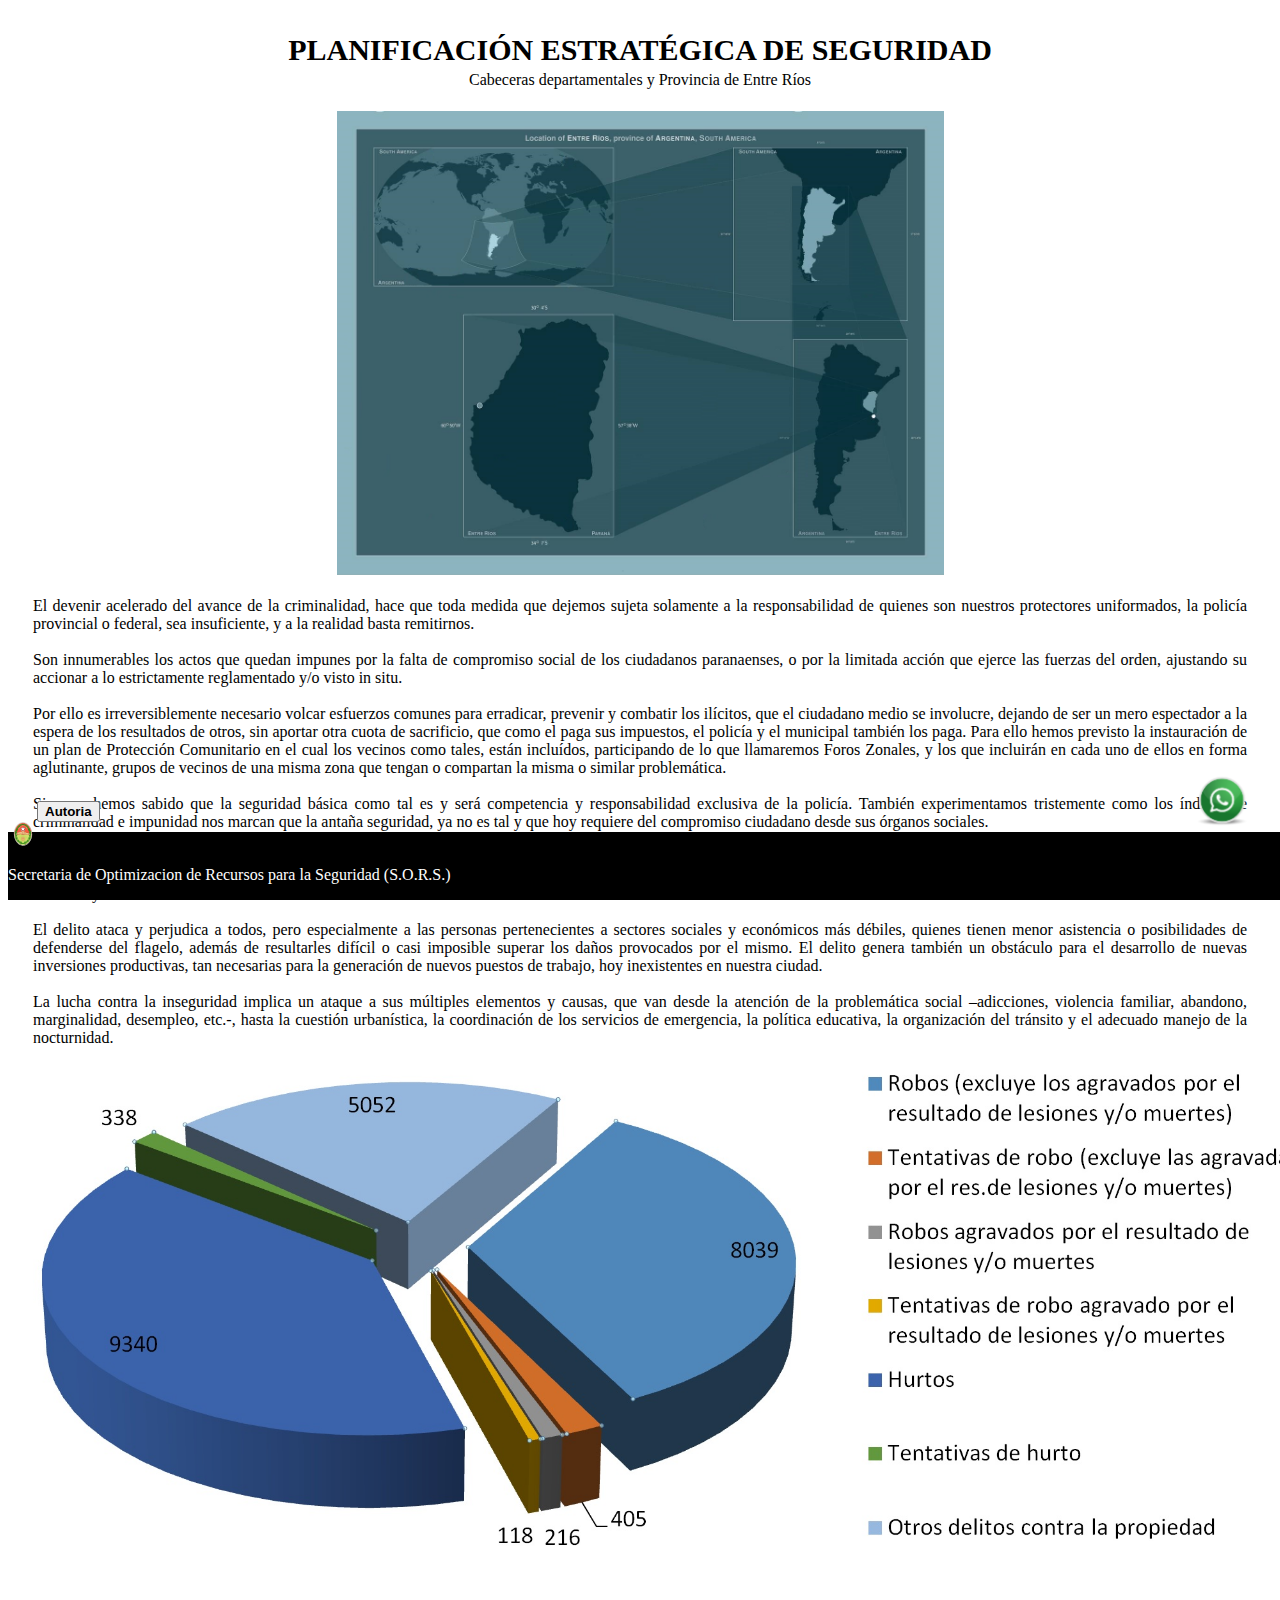
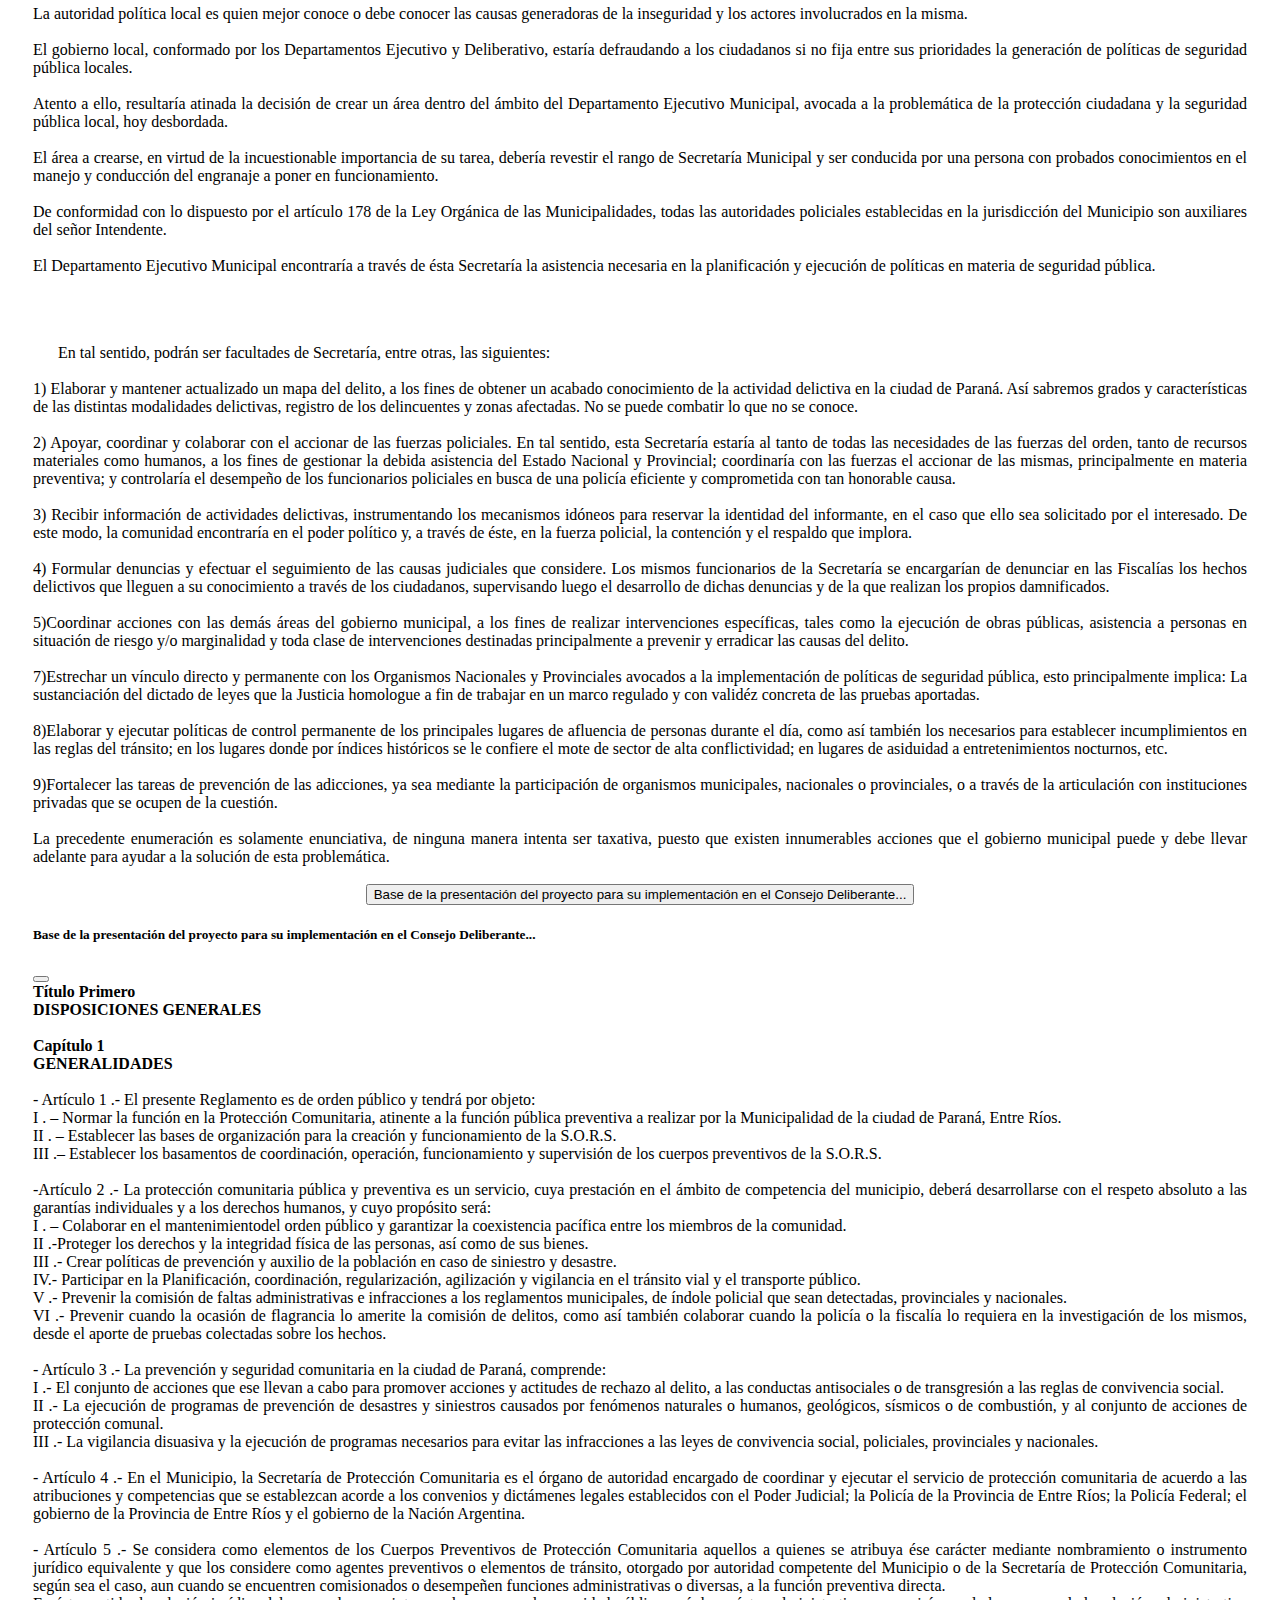
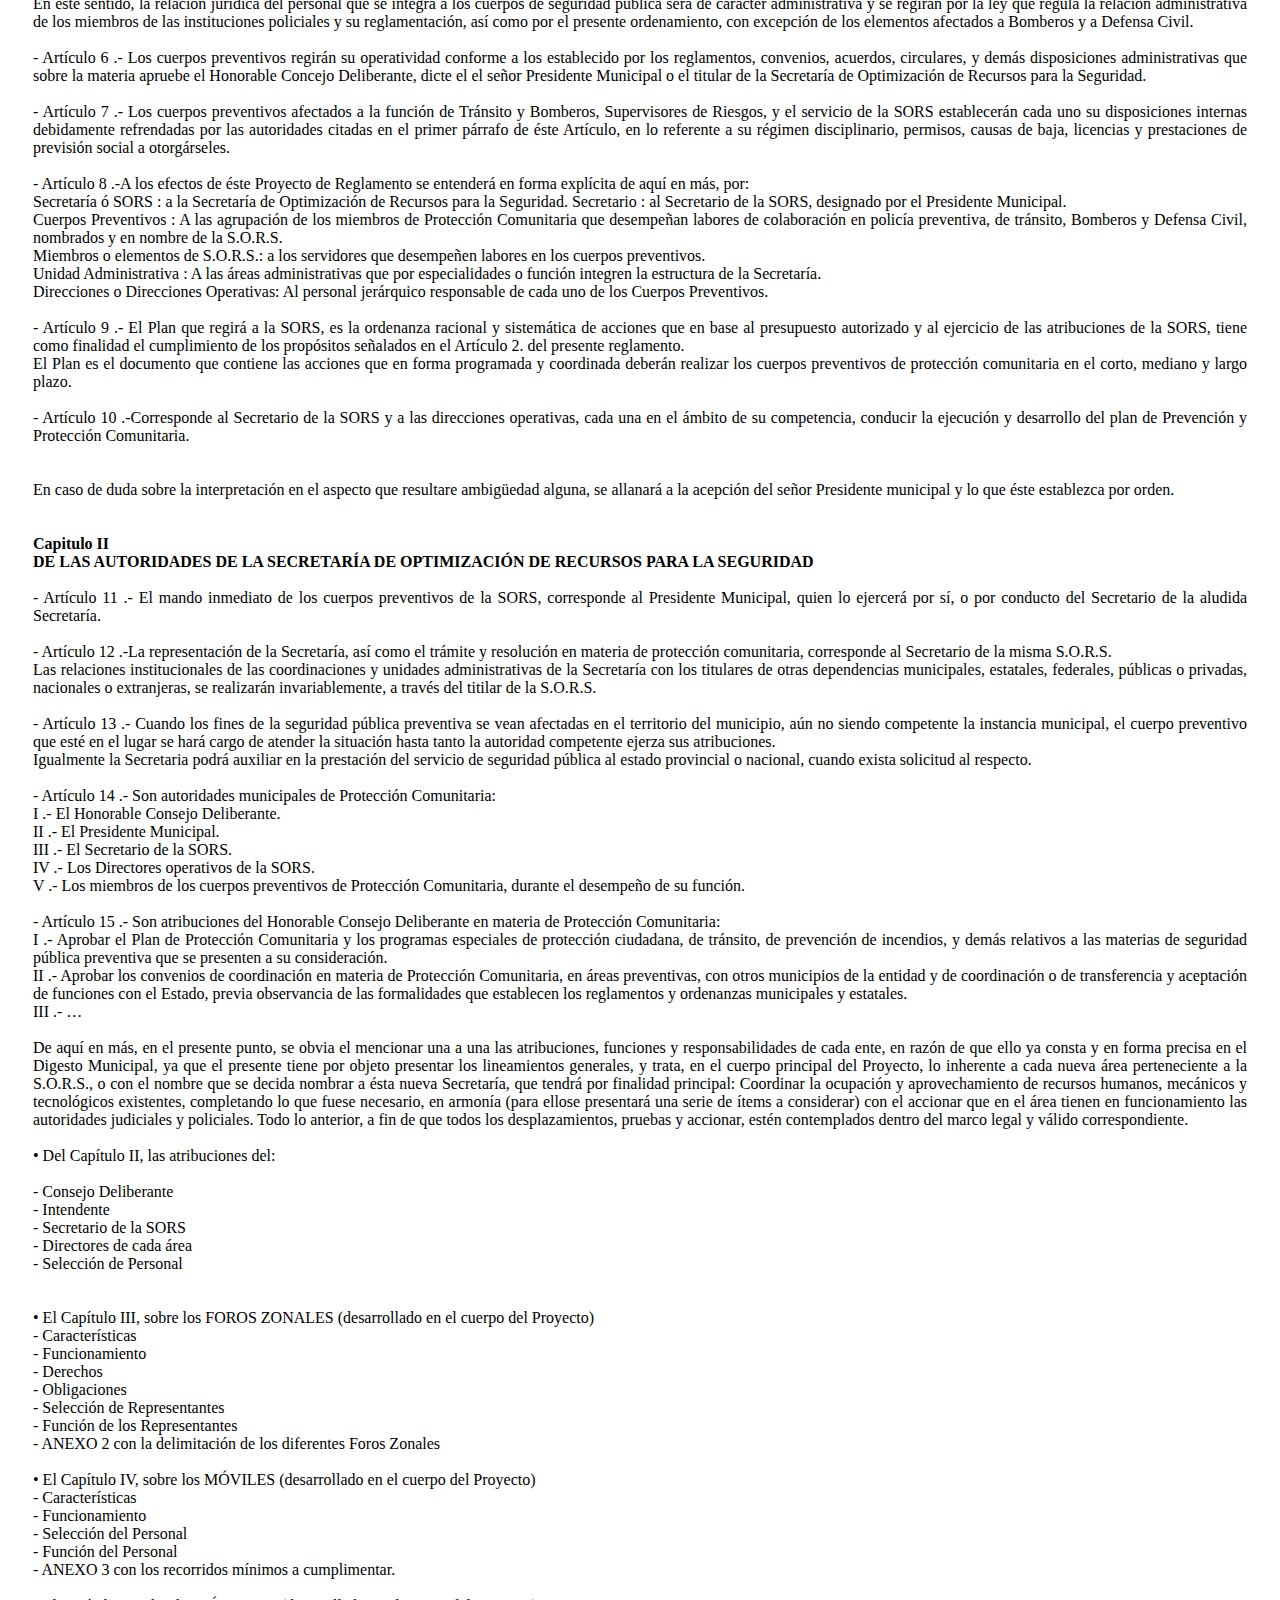
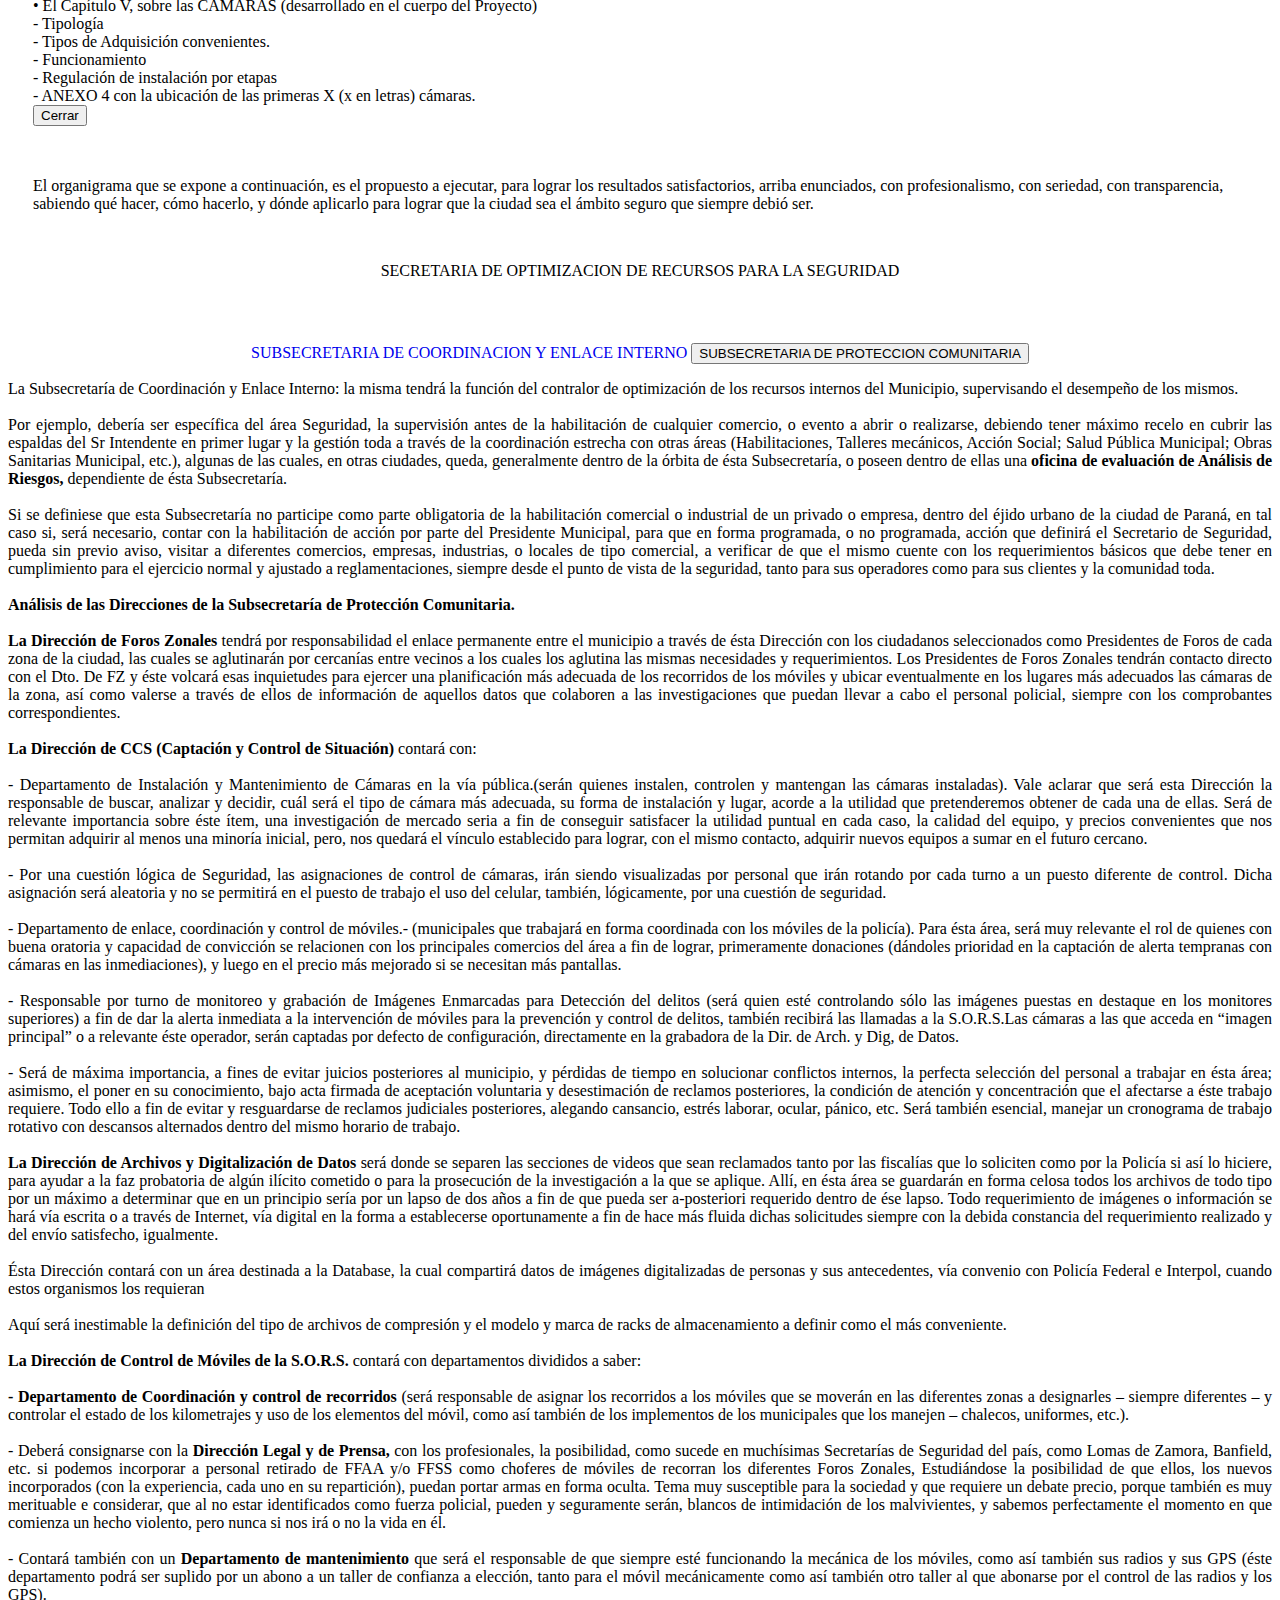
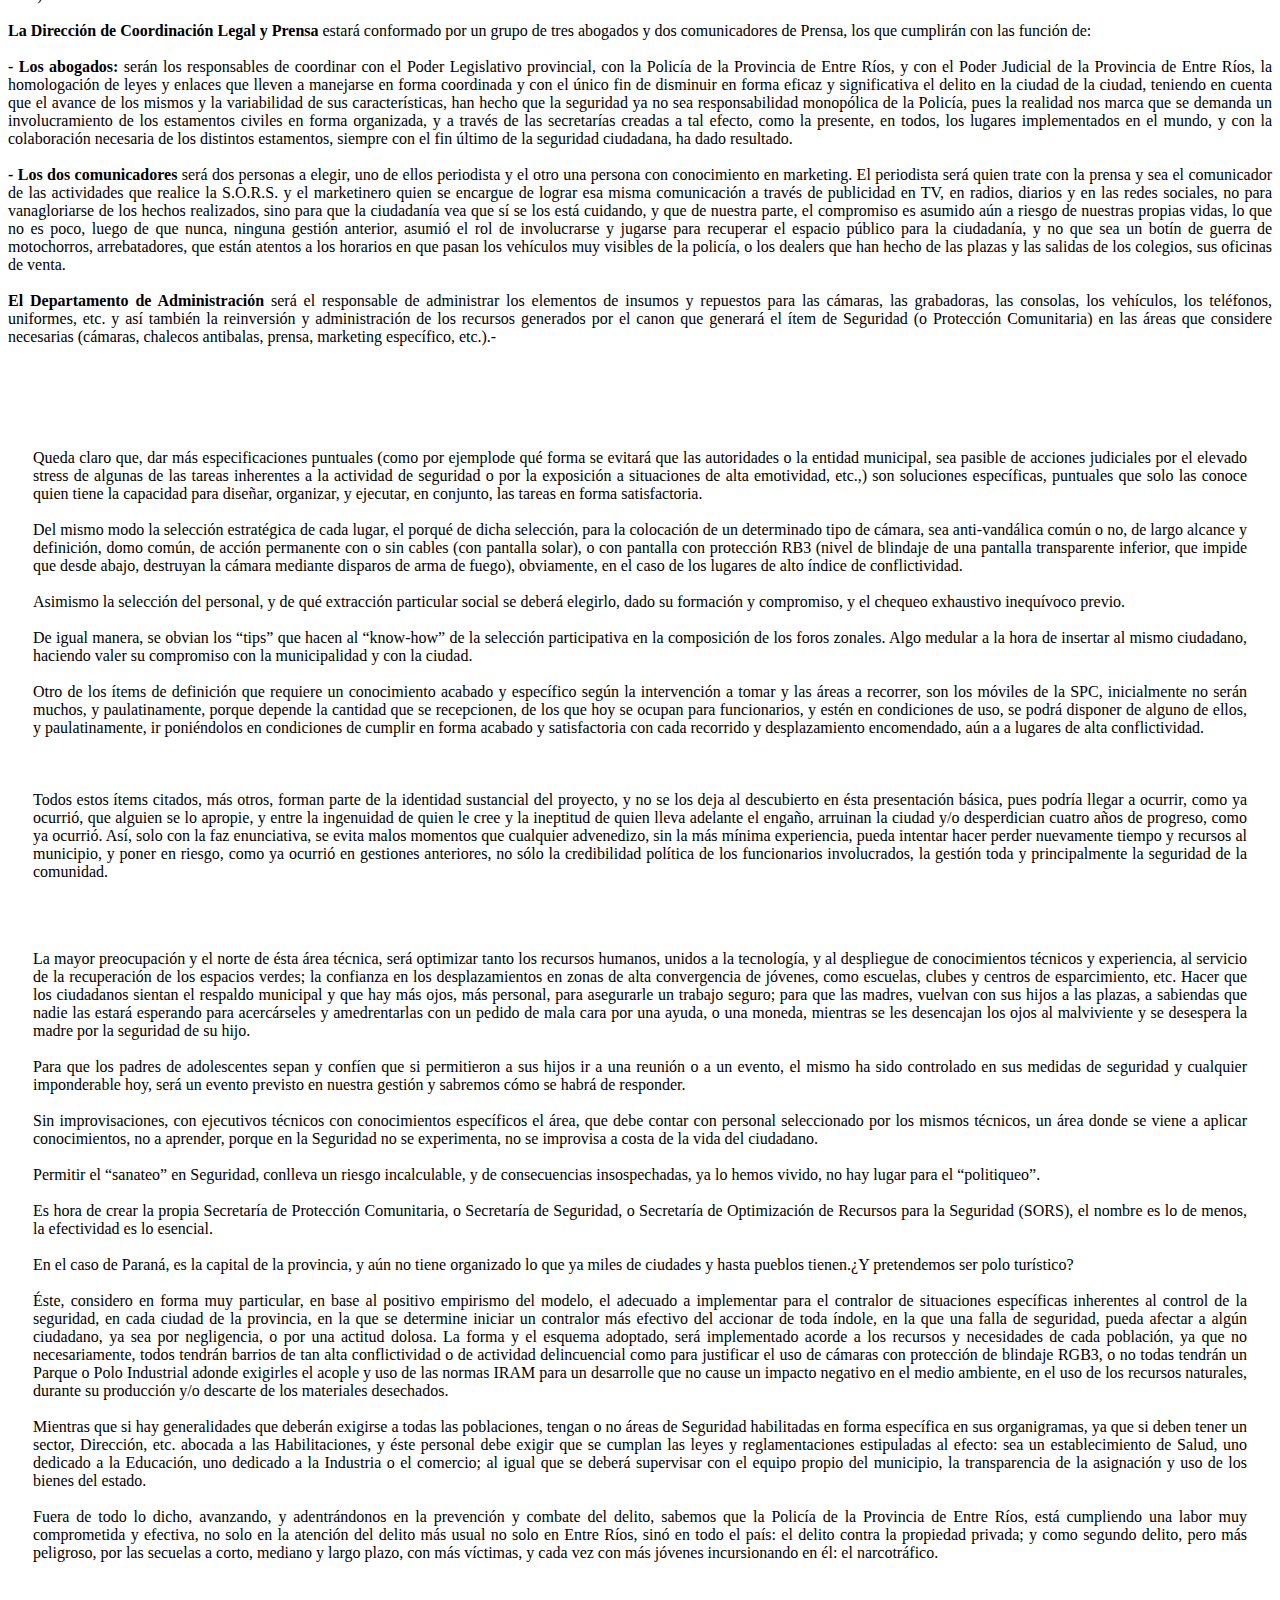
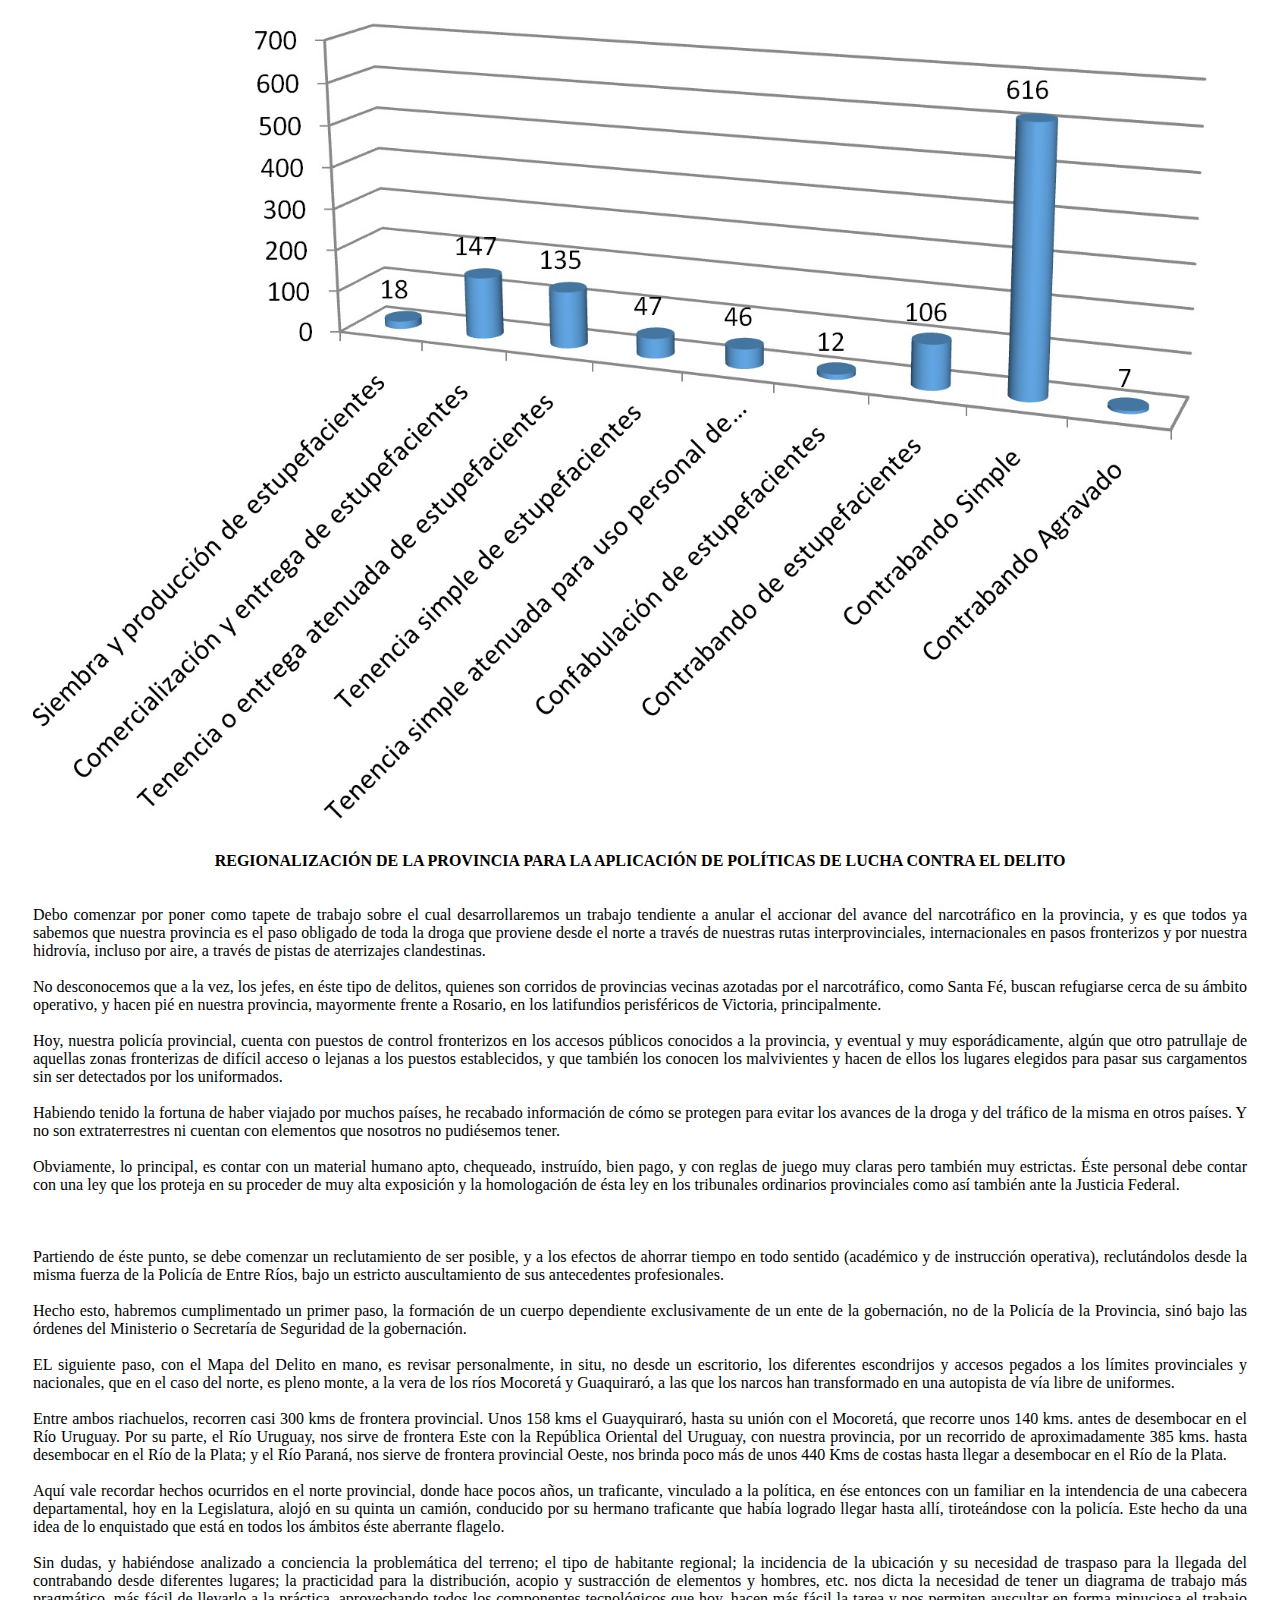
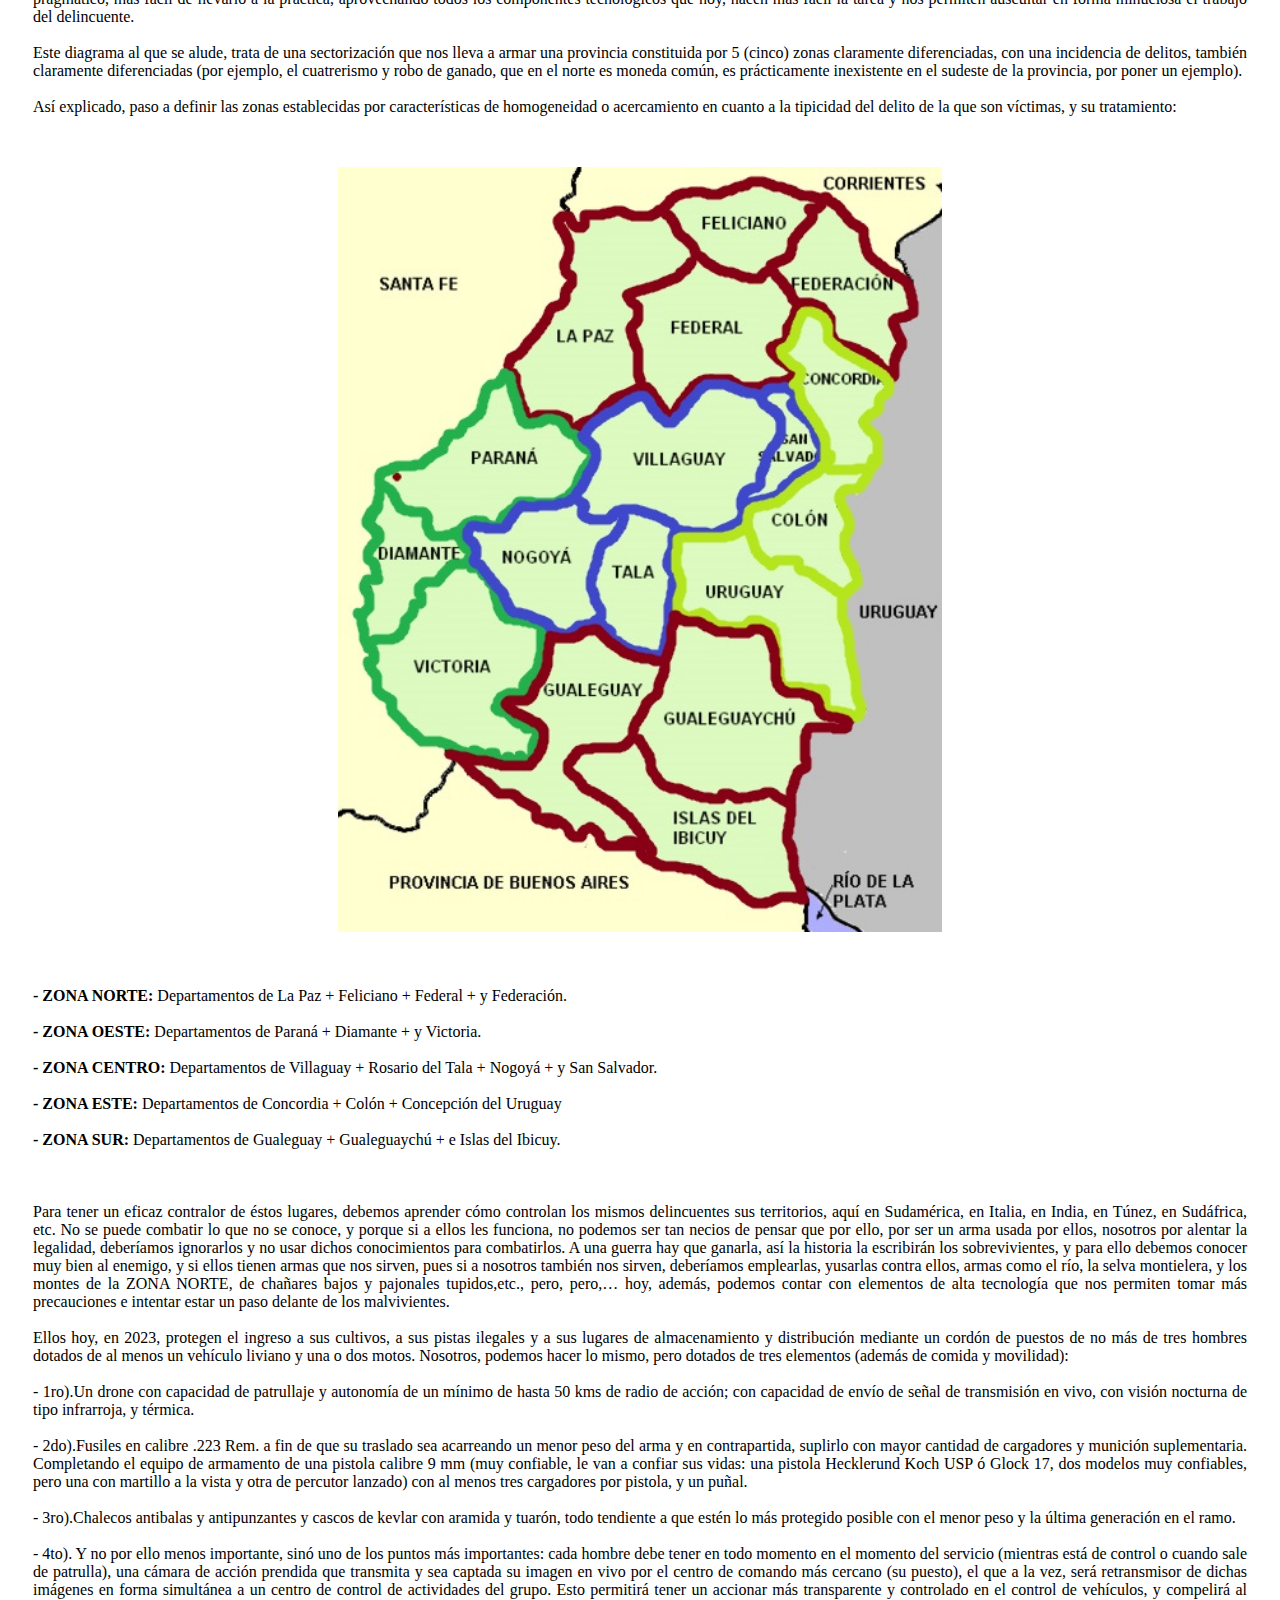
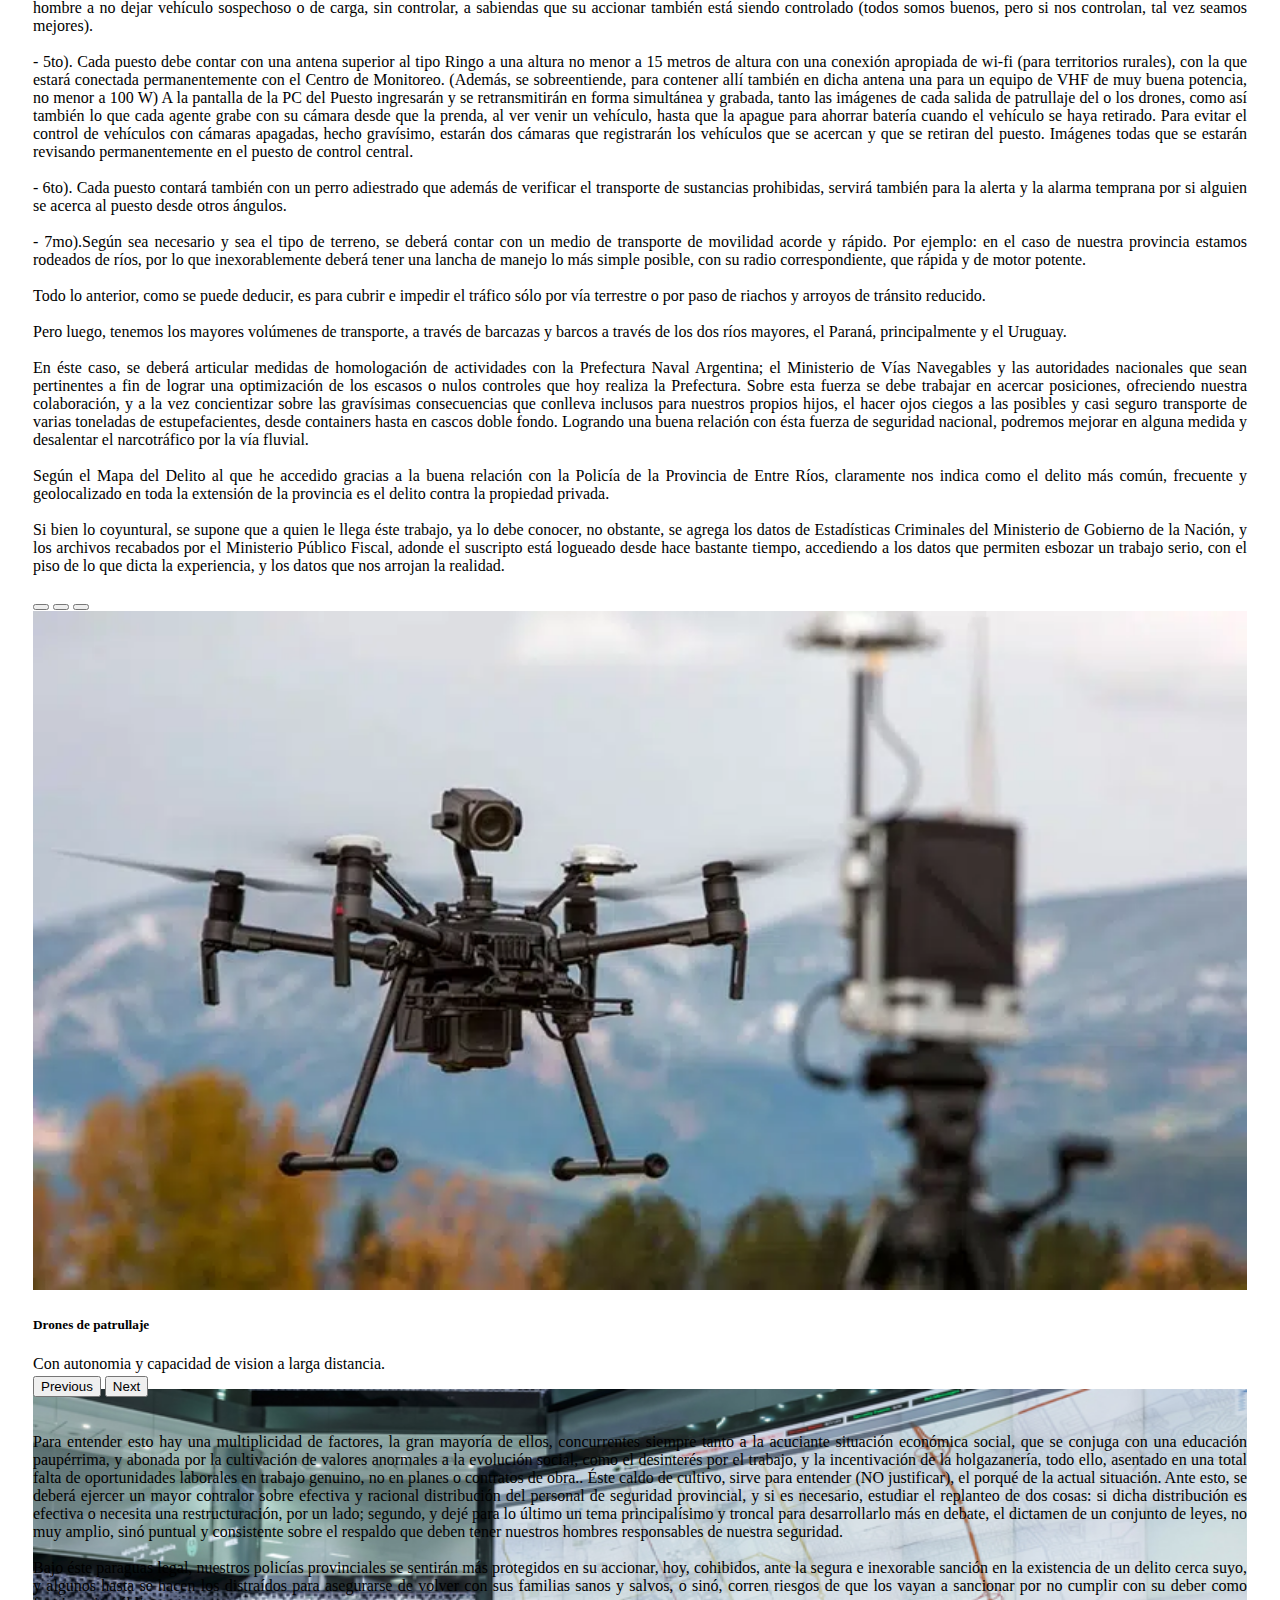
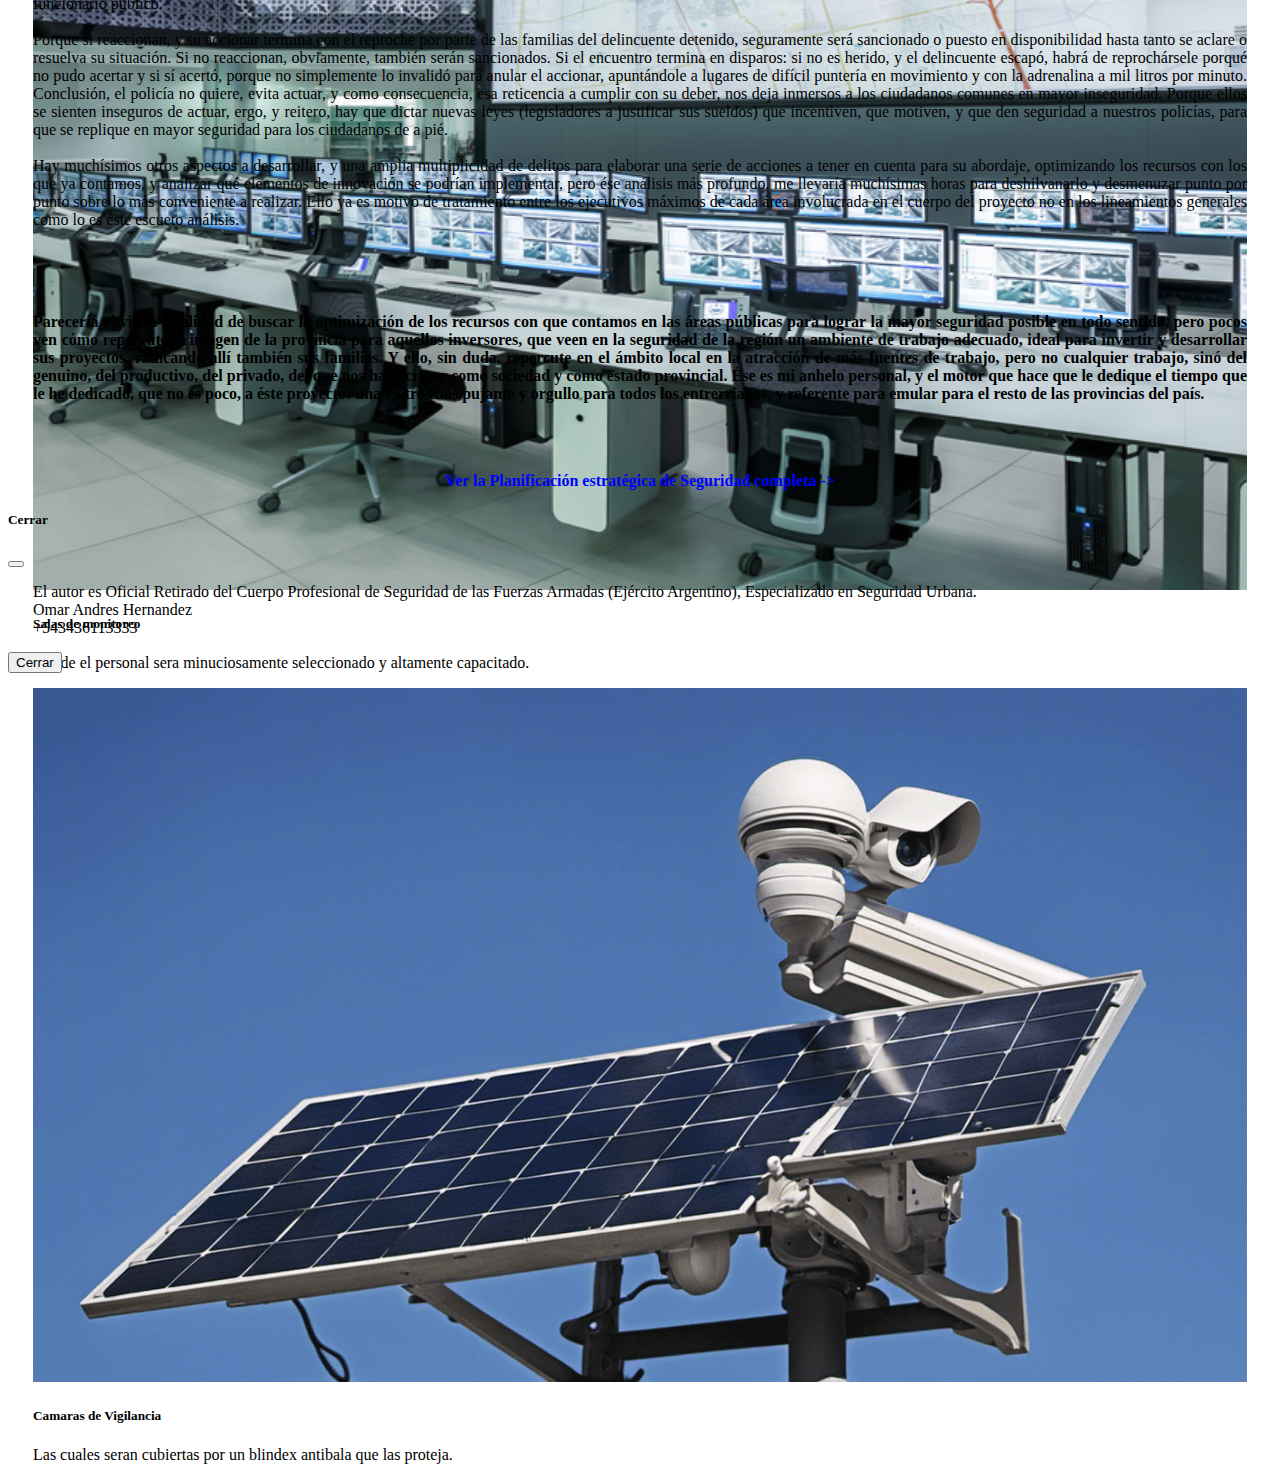
<file: index.html>
<!doctype html>
<html lang="en">
  <head>
    <!-- Required meta tags -->
    <meta charset="utf-8">
    <meta name="viewport" content="width=device-width, initial-scale=1">

    <!-- Bootstrap CSS -->
    <link href="https://cdn.jsdelivr.net/npm/bootstrap@5.0.2/dist/css/bootstrap.min.css" rel="stylesheet" integrity="sha384-EVSTQN3/azprG1Anm3QDgpJLIm9Nao0Yz1ztcQTwFspd3yD65VohhpuuCOmLASjC" crossorigin="anonymous">
    <link rel="stylesheet" href="styles.css">
    <title>S.O.R.S.</title>
        <!-- Option 1: Bootstrap Bundle with Popper -->
        <script src="https://cdn.jsdelivr.net/npm/bootstrap@5.0.2/dist/js/bootstrap.bundle.min.js" integrity="sha384-MrcW6ZMFYlzcLA8Nl+NtUVF0sA7MsXsP1UyJoMp4YLEuNSfAP+JcXn/tWtIaxVXM" crossorigin="anonymous"></script>
        <!-- Option 2: Separate Popper and Bootstrap JS -->
        <!--
        <script src="https://cdn.jsdelivr.net/npm/@popperjs/core@2.9.2/dist/umd/popper.min.js" integrity="sha384-IQsoLXl5PILFhosVNubq5LC7Qb9DXgDA9i+tQ8Zj3iwWAwPtgFTxbJ8NT4GN1R8p" crossorigin="anonymous"></script>
        <script src="https://cdn.jsdelivr.net/npm/bootstrap@5.0.2/dist/js/bootstrap.min.js" integrity="sha384-cVKIPhGWiC2Al4u+LWgxfKTRIcfu0JTxR+EQDz/bgldoEyl4H0zUF0QKbrJ0EcQF" crossorigin="anonymous"></script>
        -->
        <script src="script.js"></script>
  </head>
  <body>
    <div class="phone-wsp">
      <a href="https://wa.me/+543436113333?text=Hola%20me%20interesa%20su%20proyecto%20de%20seguridad." target="_blank">
        <img class="iconowsp" src="src/pngegg.png" alt="Whatsapp">
      </a>
    </div>

    <div class="autoria">
      <button type="button" class="btn btn-dark" data-bs-toggle="modal" data-bs-target="#staticBackdropp">
        <strong>Autoria</strong> 
       </button>
    </div>
    <div class="centrar">
     <strong> <p class="title">PLANIFICACIÓN ESTRATÉGICA DE SEGURIDAD</p></strong><br>
     <p>Cabeceras departamentales y Provincia de Entre Ríos</p>
    </div>

    <div class="landing justificado">
        <br>
        <br>
        <div class="paramapa"><img class="mapa" src="src/entre-rios-provincia-argentina-diagrama-que-muestra-la-ubicacion-de-la-region-en-mapas-a-mayor-escala-composicion-de-cuadros-vectoriales-y-formas-png-en-una-s-2k08b21.jpg" alt="EntreRios"></div>
        <br>
        <span class="justificado">El devenir acelerado del avance de la criminalidad, hace que toda medida que dejemos sujeta solamente a la responsabilidad de quienes son nuestros protectores uniformados, la policía provincial o federal, sea insuficiente, y a la realidad basta remitirnos.
        <br><br>
        Son innumerables los actos que quedan impunes por la falta de compromiso social de los ciudadanos paranaenses, o por la limitada acción que ejerce las fuerzas del orden, ajustando su accionar a lo estrictamente reglamentado y/o visto in situ.
        <br><br>
        Por ello es irreversiblemente necesario volcar esfuerzos comunes para erradicar, prevenir y combatir los ilícitos, que el ciudadano medio se involucre, dejando de ser un mero espectador  a la espera de los resultados de otros, sin aportar otra cuota de sacrificio, que como el paga sus impuestos, el policía y el municipal también los paga. Para ello hemos previsto la instauración de un plan de Protección Comunitario en el cual los vecinos como tales, están incluídos, participando de lo que llamaremos Foros Zonales, y los que incluirán en cada uno de ellos en forma aglutinante, grupos de vecinos de una misma zona que tengan o compartan la misma o similar problemática.
        <br><br>
        Siempre hemos sabido que la seguridad básica como tal es y será competencia y responsabilidad exclusiva de la policía. También experimentamos tristemente como los índices de criminalidad e impunidad nos marcan que la antaña seguridad, ya no es tal y que hoy requiere del compromiso ciudadano desde sus órganos sociales.
        <br><br>
        Como ya se ha experimentado y con éxito en otras ciudades, consideramos necesario la creación de un organismo dependiente del ejecutivo municipal que planifique, coordine, ejecute y supervise éstas tareas, a fin de reducir las faltas de convivencia, alentando a la población a condenar y desalentar la marginalidad y la falta de respeto a los ciudadanos de Paraná, sus edificios y sus instituciones.
        <br><br>
        El delito ataca y perjudica a todos, pero especialmente a las personas pertenecientes a sectores sociales y económicos más débiles, quienes tienen menor asistencia o posibilidades de defenderse del flagelo, además de resultarles difícil o casi imposible superar los daños provocados por el mismo. El delito genera también un obstáculo para el desarrollo de nuevas inversiones productivas, tan necesarias para la generación de nuevos puestos de trabajo, hoy inexistentes en nuestra ciudad.
        <br><br>
        La lucha contra la inseguridad implica un ataque a sus múltiples elementos y causas, que van desde la atención de la problemática social –adicciones, violencia familiar, abandono, marginalidad, desempleo, etc.-, hasta la cuestión urbanística, la coordinación de los servicios de emergencia, la política educativa, la organización del tránsito y el adecuado manejo de la nocturnidad.</span>
        <br><br>
        <div class="paramapagrafico"><img class="grafico" src="src/hurtos generales graficos entre rios 2022.jpg" alt="EntreRios"></div>

        <span class="justificado">La autoridad política local es quien mejor conoce o debe conocer las causas generadoras de la inseguridad y los actores involucrados en la misma. <br> <br>
            El gobierno local, conformado por los Departamentos Ejecutivo y Deliberativo, estaría defraudando a los ciudadanos si no fija entre sus prioridades la generación de políticas de seguridad pública locales. <br> <br>
            Atento a ello, resultaría atinada la decisión de crear un área dentro del ámbito del Departamento Ejecutivo Municipal, avocada a la problemática de la  protección ciudadana y la seguridad pública local, hoy desbordada.
        <br><br>
        El área a crearse, en virtud de la incuestionable importancia de su tarea, debería revestir el rango de Secretaría Municipal y ser conducida por una persona con probados conocimientos en el manejo y conducción del engranaje a poner en funcionamiento. 
        <br> <br>
          De conformidad con lo dispuesto por el artículo 178 de la Ley Orgánica de las Municipalidades, todas las autoridades policiales establecidas en la jurisdicción del Municipio son auxiliares del señor Intendente. <br> <br>
          El Departamento Ejecutivo Municipal encontraría a través de ésta Secretaría la asistencia necesaria en la planificación y ejecución de políticas en materia de seguridad pública. <br> <br>
          </span>

    </div>
    
    <nav class="sticky-top navbar  navbar-dark bg-dark">
        <div class="container-fluid justify-content-center navbar-brand">
            <img src="src/Escudo_de_la_Provincia_de_Entre_Ríos.svg" alt="" width="30" height="24" class="d-inline-block align-text-top">
            <p class="foot">Secretaria de Optimizacion de Recursos para la Seguridad (S.O.R.S.)</p>
        </div>
    </nav>
    <br><br>

    <div class="texto justificado">
    <span class="texto justificado">En tal sentido, podrán ser facultades de Secretaría, entre otras, las siguientes: <br>
    <br>1) Elaborar y mantener actualizado un mapa del delito, a los fines de obtener un acabado conocimiento de la actividad delictiva en la ciudad de Paraná. Así sabremos grados y características de las distintas modalidades delictivas, registro de los delincuentes y zonas afectadas. No se puede combatir lo que no se conoce.<br><br>
    2) Apoyar, coordinar y colaborar con el accionar de las fuerzas policiales. En tal sentido, esta Secretaría estaría al tanto de todas las necesidades de las fuerzas del orden, tanto de recursos materiales como humanos, a los fines de gestionar la debida asistencia del Estado Nacional y Provincial; coordinaría con las fuerzas el accionar de las mismas, principalmente en materia preventiva; y controlaría el desempeño de los funcionarios policiales en busca de una policía eficiente y comprometida con tan honorable causa.<br><br>
    3) Recibir información de actividades delictivas, instrumentando los mecanismos idóneos para reservar la identidad del informante, en el caso que ello sea solicitado por el interesado. De este modo, la comunidad encontraría en el poder político y, a través de éste, en la fuerza policial, la contención y el respaldo que implora.<br><br>
    4) Formular denuncias y efectuar el seguimiento de las causas judiciales que considere. Los mismos funcionarios de la Secretaría se encargarían de denunciar en las Fiscalías los hechos delictivos que lleguen a su conocimiento a través de los ciudadanos, supervisando luego el desarrollo de dichas denuncias y de la que realizan los propios damnificados.<br><br>
    5)Coordinar acciones con las demás áreas del gobierno municipal, a los fines de realizar intervenciones específicas, tales como la ejecución de obras públicas, asistencia a personas en situación de riesgo y/o marginalidad y toda clase de intervenciones destinadas principalmente a prevenir y erradicar las causas del delito.<br><br>
    7)Estrechar un vínculo directo y permanente con los Organismos Nacionales y Provinciales avocados a la implementación de políticas de seguridad pública, esto principalmente implica: La sustanciación del dictado de leyes que la Justicia homologue a fin de trabajar en un marco regulado y con validéz concreta de las pruebas aportadas.<br><br>
    8)Elaborar y ejecutar políticas de control permanente de los principales lugares de afluencia de personas durante el día, como así también los necesarios para establecer incumplimientos en las reglas del tránsito; en los lugares donde por índices históricos se le confiere el mote de sector de alta conflictividad; en lugares de asiduidad a entretenimientos nocturnos, etc.<br><br>
    9)Fortalecer las tareas de prevención de las adicciones, ya sea mediante la participación de organismos municipales, nacionales o provinciales, o a través de la articulación con instituciones privadas que se ocupen de la cuestión.<br><br>
    La precedente enumeración es solamente enunciativa, de ninguna manera intenta ser taxativa, puesto que existen innumerables acciones que el gobierno municipal puede y debe llevar adelante para ayudar a la solución de esta problemática. <br><br>
  </span>
  <div class="centrar">
  <!-- Button trigger modal -->
  <button type="button" class="btn btn-secondary" data-bs-toggle="modal" data-bs-target="#staticBackdrop">
    Base de la presentación del proyecto para su implementación en el Consejo Deliberante...
  </button>
</div>
  <!-- Modal -->
  <div class="modal fade" id="staticBackdrop" data-bs-backdrop="static" data-bs-keyboard="false" tabindex="-1" aria-labelledby="staticBackdropLabel" aria-hidden="true">
    
    <div class="modal-dialog modal-xl">
      <div class="modal-content">
        <div class="modal-header">
          <h5 class="modal-title" id="staticBackdropLabel">
            <strong>Base de la presentación del proyecto para su implementación en el Consejo Deliberante...</h5></strong>
          <button type="button" class="btn-close" data-bs-dismiss="modal" aria-label="Close"></button>
        </div>

  <div class="modal-body">
    <span class="justificado">
          <strong>
          Título Primero <br>
  DISPOSICIONES GENERALES <br>
   <br>
  Capítulo 1<br>
  GENERALIDADES<br></strong>
  <br>
  - Artículo 1 .- El presente Reglamento es de orden público y tendrá por objeto:<br>
  I . – Normar la función en la Protección Comunitaria, atinente a la función pública preventiva a realizar por la Municipalidad de la ciudad de Paraná, Entre Ríos.<br>
  II . – Establecer las bases de organización para la creación y funcionamiento de la S.O.R.S.<br>
  III .– Establecer los basamentos de coordinación, operación, funcionamiento y supervisión de los cuerpos preventivos de la S.O.R.S.<br>
  <br>
  -Artículo 2 .- La protección comunitaria pública y preventiva es un servicio, cuya prestación en el ámbito de competencia del municipio, deberá desarrollarse con el respeto absoluto a las garantías individuales y a los derechos humanos, y cuyo propósito será: <br>
  I . – Colaborar en el mantenimientodel orden público y garantizar la coexistencia pacífica entre los miembros de la comunidad.<br>
  II .-Proteger los derechos y la integridad física de las personas, así como de sus bienes.<br>
  III .- Crear políticas de prevención y auxilio de la población en caso de siniestro y desastre.<br>
  IV.- Participar en la Planificación, coordinación, regularización, agilización y vigilancia en el tránsito vial y el transporte público.<br>
  V .-  Prevenir la comisión de faltas administrativas e infracciones a los reglamentos municipales, de índole policial que sean detectadas, provinciales y nacionales.<br>
  VI .- Prevenir cuando la ocasión de flagrancia lo amerite la comisión de delitos, como así también colaborar cuando la policía o la fiscalía lo requiera en la investigación de los mismos, desde el aporte de pruebas colectadas sobre los hechos.<br>
  <br>
  - Artículo 3 .- La prevención y seguridad comunitaria en la ciudad de Paraná, comprende:<br>
  I .- El conjunto de acciones que ese llevan a cabo para promover acciones y actitudes de rechazo al delito, a las conductas antisociales o de transgresión a las reglas de convivencia social.<br>
  II .- La ejecución de programas de prevención de desastres y siniestros causados por fenómenos naturales o humanos, geológicos, sísmicos o de combustión, y al conjunto de acciones de protección comunal.<br>
  III .- La vigilancia disuasiva y la ejecución de programas necesarios para evitar las infracciones a las leyes de convivencia social, policiales, provinciales y nacionales.<br>
  <br>
  - Artículo 4 .- En el Municipio, la Secretaría de Protección Comunitaria es el órgano de autoridad encargado de coordinar y ejecutar el servicio de protección comunitaria de acuerdo a las atribuciones y competencias que se establezcan acorde a los convenios y dictámenes legales establecidos con el Poder Judicial; la Policía de la Provincia de Entre Ríos; la Policía Federal; el gobierno de la Provincia de Entre Ríos y el gobierno de la Nación Argentina.<br>
  <br>
  - Artículo 5 .- Se considera como elementos de los Cuerpos Preventivos de Protección Comunitaria aquellos a quienes se atribuya ése carácter mediante nombramiento o instrumento jurídico equivalente y que los considere como agentes preventivos o elementos de tránsito, otorgado por autoridad competente del Municipio o de la Secretaría de Protección Comunitaria, según sea el caso, aun cuando se encuentren comisionados o desempeñen funciones administrativas o diversas, a la función preventiva directa.<br>
  En éste sentido, la relación jurídica del personal que se integra a los cuerpos de seguridad pública será de carácter administrativa y se regirán por la ley que regula la relación administrativa de los miembros de las instituciones policiales y su reglamentación, así como por el presente ordenamiento, con excepción de los elementos afectados a Bomberos y a Defensa Civil.<br>
  <br>
  - Artículo 6 .- Los cuerpos preventivos regirán su operatividad conforme a los establecido por los reglamentos, convenios, acuerdos, circulares, y demás disposiciones administrativas que sobre la materia apruebe el Honorable Concejo Deliberante, dicte el el señor Presidente Municipal o el titular de la Secretaría de Optimización de Recursos para la Seguridad.<br>
  <br>
  - Artículo 7 .- Los cuerpos preventivos  afectados a la función de Tránsito y Bomberos, Supervisores de Riesgos, y el servicio de la SORS establecerán cada uno su disposiciones internas debidamente refrendadas por las autoridades citadas en el primer párrafo de éste Artículo, en lo referente a su régimen disciplinario, permisos, causas de baja, licencias y prestaciones de previsión social a otorgárseles.<br>
  <br>
  - Artículo 8 .-A los efectos de éste Proyecto de Reglamento se entenderá en forma explícita de aquí en más, por:<br>
  Secretaría ó SORS : a la Secretaría de Optimización de Recursos para la Seguridad.
  Secretario : al Secretario de la SORS, designado por el Presidente Municipal.<br>
  Cuerpos Preventivos : A las agrupación de los miembros de Protección Comunitaria que desempeñan labores de colaboración en policía preventiva, de tránsito, Bomberos y Defensa Civil, nombrados y en nombre de la S.O.R.S.<br>
  Miembros o elementos de S.O.R.S.: a los servidores que desempeñen labores en los cuerpos preventivos.<br>
  Unidad Administrativa : A las áreas administrativas que por especialidades o función integren la estructura de la Secretaría.<br>
  Direcciones o Direcciones Operativas: Al personal jerárquico responsable de cada uno de los Cuerpos Preventivos.<br>
  <br>
  - Artículo 9 .- El Plan que regirá a la SORS, es la ordenanza racional y sistemática de acciones que en base al presupuesto autorizado y al ejercicio de las atribuciones de la SORS, tiene como finalidad el cumplimiento de los propósitos señalados en el Artículo 2. del presente reglamento.<br>
  El Plan es el documento que contiene las acciones que en forma programada y coordinada deberán realizar los cuerpos preventivos de protección comunitaria en el corto, mediano y largo plazo.<br>
  <br>
  - Artículo 10 .-Corresponde al Secretario de la SORS y a las direcciones operativas, cada una en el ámbito de su competencia, conducir la ejecución y desarrollo del plan de Prevención y Protección Comunitaria.<br><br>
  <br>
  En caso de duda sobre la interpretación en el aspecto que resultare ambigüedad alguna, se allanará a la acepción del señor Presidente municipal y lo que éste establezca por orden.<br><br><br>
  
  
  
  
  
  
  <strong>
  Capitulo II<br>
  DE LAS AUTORIDADES DE LA
  SECRETARÍA DE OPTIMIZACIÓN DE RECURSOS PARA LA SEGURIDAD
  <br><br></strong>
  
  
  - Artículo 11 .- El mando inmediato de los cuerpos preventivos de la SORS, corresponde al Presidente Municipal, quien lo ejercerá por sí, o por conducto del Secretario de la aludida Secretaría.<br><br>
  
  - Artículo 12 .-La representación de la Secretaría, así como el trámite y resolución en materia de protección comunitaria, corresponde al Secretario de la misma S.O.R.S.<br>
  Las relaciones institucionales de las coordinaciones y unidades administrativas de la Secretaría con los titulares de otras dependencias municipales, estatales, federales, públicas o privadas, nacionales o extranjeras, se realizarán invariablemente, a través del titilar de la S.O.R.S.<br><br>
  
  - Artículo 13 .- Cuando los fines de la seguridad pública preventiva se vean afectadas en el territorio del municipio, aún no siendo competente la instancia municipal, el cuerpo preventivo que esté en el lugar se hará cargo de atender la situación hasta tanto la autoridad competente ejerza sus atribuciones.<br>
  Igualmente la Secretaria podrá auxiliar en la prestación del servicio de seguridad pública al estado provincial o nacional, cuando exista solicitud al respecto.<br><br>
  
  - Artículo 14 .- Son autoridades municipales de Protección Comunitaria:<br>
  I .- El Honorable Consejo Deliberante.<br>
  II .- El Presidente Municipal.<br>
  III .- El Secretario de la SORS.<br>
  IV .- Los Directores operativos de la SORS.<br>
  V .- Los miembros de los cuerpos preventivos de Protección Comunitaria, durante el desempeño de su función.<br>
  <br>
  - Artículo 15 .- Son atribuciones del Honorable Consejo Deliberante en materia de Protección Comunitaria: <br>
  I .- Aprobar el Plan de Protección Comunitaria y los programas especiales de protección ciudadana, de tránsito, de prevención de incendios, y demás relativos a las materias de seguridad pública preventiva que se presenten a su consideración.<br>
  II .- Aprobar los convenios de coordinación en materia de Protección Comunitaria, en áreas preventivas, con otros municipios de la entidad y de coordinación o de transferencia y aceptación de funciones con el Estado, previa observancia de las formalidades que establecen los reglamentos y ordenanzas municipales y estatales.<br>
  III .- …<br>
  <br>
  De aquí en más, en el presente punto, se obvia el mencionar una a una las atribuciones, funciones y responsabilidades de cada ente, en razón de que ello ya consta y en forma precisa en el Digesto Municipal, ya que el presente tiene por objeto presentar los lineamientos generales, y trata, en el cuerpo principal del Proyecto, lo inherente a cada nueva área perteneciente a la S.O.R.S., o con el nombre que se decida nombrar a ésta nueva Secretaría, que tendrá por finalidad principal: Coordinar la ocupación y aprovechamiento de recursos humanos, mecánicos y tecnológicos existentes, completando lo que fuese necesario, en armonía (para ellose presentará una serie de ítems a considerar) con el accionar que en el área tienen en funcionamiento las autoridades judiciales y policiales. Todo lo anterior, a fin de que todos los desplazamientos, pruebas y accionar, estén contemplados dentro del marco legal y válido correspondiente.<br><br>
  
  •	Del Capítulo II, las atribuciones del:<br>
  <br>
  -	Consejo Deliberante<br>
  -	Intendente<br>
  -	Secretario de la SORS<br>
  -	Directores de cada área<br>
  -	Selección de Personal<br>
  <br><br>
  •	El Capítulo III, sobre los FOROS ZONALES
  (desarrollado en el cuerpo del Proyecto)
  <br>
  -	Características <br>
  -	Funcionamiento<br>
  -	Derechos<br>
  -	Obligaciones<br>
  -	Selección de Representantes<br>
  -	Función de los Representantes<br>
  -	ANEXO 2 con la delimitación de los diferentes Foros Zonales<br>
  <br>
  •	El Capítulo IV, sobre los MÓVILES
  (desarrollado en el cuerpo del Proyecto)<br>
  -	Características<br>
  -	Funcionamiento<br>
  -	Selección del Personal<br>
  -	Función del Personal<br>
  -	ANEXO 3 con los recorridos mínimos a cumplimentar.<br>
  <br>
  •	El Capítulo V, sobre las CÁMARAS
  (desarrollado en el cuerpo del Proyecto)<br>
  -	Tipología<br>
  -	Tipos de Adquisición convenientes.<br>
  -	Funcionamiento<br>
  -	Regulación de instalación por etapas<br>
  -	ANEXO 4 con la ubicación de las primeras X (x en letras) cámaras.<br>
  </div>
</span>
  <div class="modal-footer">
     <button type="button" class="btn btn-secondary" data-bs-dismiss="modal">Cerrar</button>
        </div>
      </div>
    </div>
  </div>


  <br><br>
</div>

  <div class="texto">
    <span class="justificado">
      El organigrama que se expone a continuación, es el propuesto a ejecutar, para lograr los resultados satisfactorios, arriba enunciados, con profesionalismo, con seriedad, con transparencia, sabiendo qué hacer, cómo hacerlo, y dónde aplicarlo para lograr que la ciudad sea el ámbito seguro que siempre debió ser. <br><br>
    </span>
    </div>
<div class="texto centrar">
  <p>SECRETARIA DE OPTIMIZACION DE RECURSOS PARA LA SEGURIDAD</p>
</div>

    <div class="centrar pantalla-grande" >  
    <p class="toggless ">
        <div class="botones">
        <p >
            <a class="btn btn-secondary" data-bs-toggle="collapse" href="#multiCollapseExample1" role="button" aria-expanded="false" aria-controls="multiCollapseExample1">SUBSECRETARIA DE COORDINACION Y ENLACE INTERNO</a>

            <button class="btn btn-secondary" type="button" data-bs-toggle="collapse" data-bs-target="#multiCollapseExample2" aria-expanded="false" aria-controls="multiCollapseExample2">SUBSECRETARIA DE PROTECCION COMUNITARIA</button>
          </p>
        </div>
          <div class="row">
            <div class="col">
              <div class="collapse multi-collapse" id="multiCollapseExample1">
                <div class="card card-body justificado">
                  <span class="justificado">
                  La Subsecretaría de Coordinación y Enlace Interno: la misma tendrá la función del contralor de optimización de los recursos internos del Municipio, supervisando el desempeño de los mismos. <br> <br>
                  Por ejemplo, debería ser específica del área Seguridad, la supervisión antes de la habilitación de cualquier comercio, o evento a abrir o realizarse, debiendo tener máximo recelo en cubrir las espaldas del Sr Intendente en primer lugar y la gestión toda a través de la coordinación estrecha con otras áreas (Habilitaciones, Talleres mecánicos, Acción Social; Salud Pública Municipal; Obras Sanitarias Municipal, etc.), algunas de las cuales, en otras ciudades, queda, generalmente dentro de la órbita de ésta Subsecretaría, o poseen dentro de ellas una <strong>oficina de evaluación de Análisis de Riesgos,</strong> dependiente de ésta Subsecretaría. <br><br>
                  Si se definiese que esta Subsecretaría no participe como parte obligatoria de la habilitación comercial o industrial de un privado o empresa, dentro del éjido urbano de la ciudad de Paraná, en tal caso si, será necesario, contar con la habilitación de acción por parte del Presidente Municipal, para que en forma programada, o no programada, acción que definirá el Secretario de Seguridad, pueda sin previo aviso, visitar a diferentes comercios, empresas, industrias, o locales de tipo comercial, a verificar de que el mismo cuente con los requerimientos básicos que debe tener en cumplimiento para el ejercicio normal y ajustado a reglamentaciones, siempre desde el punto de vista de la seguridad, tanto para sus operadores como para sus clientes y la comunidad toda.<br><br>
                </span>
                </div>
              </div>
            </div>
            <div class="col">
              <div class="collapse multi-collapse" id="multiCollapseExample2">
                <div class="card card-body justificado">

                 <span class="justificado">
<strong>Análisis de las Direcciones de la Subsecretaría de Protección Comunitaria.</strong><br><br>

<strong>La Dirección de Foros Zonales</strong> tendrá por responsabilidad el enlace permanente entre el municipio a través de ésta Dirección con los ciudadanos seleccionados como Presidentes de Foros de cada zona de la ciudad, las cuales se aglutinarán por cercanías entre vecinos a los cuales los aglutina las mismas necesidades y requerimientos. Los Presidentes de Foros Zonales tendrán contacto directo con el Dto. De FZ y éste volcará esas inquietudes para ejercer una planificación más adecuada de los recorridos de los móviles y ubicar eventualmente en los lugares más adecuados las cámaras de la zona, así como valerse a través de ellos de información de aquellos datos que colaboren a las investigaciones que puedan llevar a cabo el personal policial, siempre con los comprobantes correspondientes.<br><br>

<strong>La Dirección de CCS (Captación y Control de Situación)</strong> contará con:<br><br>
-	Departamento de Instalación y Mantenimiento de Cámaras en la vía pública.(serán quienes instalen, controlen y mantengan las cámaras instaladas). Vale aclarar que será esta Dirección la responsable de buscar, analizar y decidir, cuál será el tipo de cámara más adecuada, su forma de instalación y lugar, acorde a la utilidad que pretenderemos obtener de cada una de ellas. Será de relevante importancia sobre éste ítem, una investigación de mercado seria a fin de conseguir satisfacer la utilidad puntual en cada caso, la calidad del equipo, y precios convenientes que nos permitan adquirir al menos una minoría inicial, pero, nos quedará el vínculo establecido para lograr, con el mismo contacto, adquirir nuevos equipos a sumar en el futuro cercano.<br><br>
-	Por una cuestión lógica de Seguridad, las asignaciones de control de cámaras, irán siendo visualizadas por personal que irán rotando por cada turno a un puesto diferente de control. Dicha asignación será aleatoria y no se permitirá en el puesto de trabajo el uso del celular, también, lógicamente, por una cuestión de seguridad.<br><br>
-	Departamento de enlace, coordinación y control de móviles.- (municipales que trabajará en forma coordinada con los móviles de la policía). Para ésta área, será muy relevante el rol de quienes con buena oratoria y capacidad de convicción se relacionen con los principales comercios del área a fin de lograr, primeramente donaciones (dándoles prioridad en la captación de alerta tempranas con cámaras en las inmediaciones), y luego en el precio más mejorado si se necesitan más pantallas.<br><br>
-	Responsable por turno de monitoreo y grabación de Imágenes Enmarcadas para Detección del delitos (será quien esté controlando sólo las imágenes puestas en destaque en los monitores superiores) a fin de dar la alerta inmediata a la intervención de móviles para la prevención y control de delitos, también recibirá las llamadas a la S.O.R.S.Las cámaras a las que acceda en “imagen principal” o a relevante éste operador, serán captadas por defecto de configuración, directamente en la grabadora de la Dir. de Arch. y Dig, de Datos. <br><br>
-	Será de máxima importancia, a fines de evitar juicios posteriores al municipio, y pérdidas de tiempo en solucionar conflictos internos, la perfecta selección del personal a trabajar en ésta área; asimismo, el poner en su conocimiento, bajo acta firmada de aceptación voluntaria y desestimación de reclamos posteriores, la condición de atención y concentración que el afectarse a éste trabajo requiere. Todo ello a fin de evitar y resguardarse de reclamos judiciales posteriores, alegando cansancio, estrés laborar, ocular, pánico, etc. Será también esencial, manejar un cronograma de trabajo rotativo con  descansos alternados dentro del mismo horario de trabajo.<br><br>

<strong> La Dirección de Archivos y Digitalización de Datos</strong> será donde se separen las secciones de videos que sean reclamados tanto por las fiscalías que lo soliciten como por la Policía si así lo hiciere, para ayudar a la faz probatoria de algún ilícito cometido o para la prosecución de la investigación a la que se aplique. Allí, en ésta área se guardarán en forma celosa todos los archivos de todo tipo por un máximo a determinar que en un principio sería por un lapso de dos años a fin de que pueda ser a-posteriori requerido dentro de ése lapso. Todo requerimiento de imágenes o información se hará vía escrita o a través de Internet, vía digital en la forma a establecerse oportunamente a fin de hace más fluida dichas solicitudes siempre con la debida constancia del requerimiento realizado y del envío satisfecho, igualmente.<br><br>
Ésta Dirección contará con un área destinada a la Database, la cual compartirá datos de imágenes digitalizadas de personas y sus antecedentes, vía convenio con Policía Federal e Interpol, cuando estos organismos los requieran<br><br>
Aquí será inestimable la definición del tipo de archivos de compresión y el modelo y marca de racks de almacenamiento a definir como el más conveniente.<br><br>
<strong>La Dirección de Control de Móviles de la S.O.R.S. </strong>contará con departamentos divididos a saber: <br><br>
<strong>-	Departamento de Coordinación y control de recorridos</strong> (será responsable de asignar los recorridos a los móviles que se moverán en las diferentes zonas a designarles – siempre diferentes – y controlar el estado de los kilometrajes y uso de los elementos del móvil, como así también de los implementos de los municipales que los manejen – chalecos, uniformes, etc.).<br><br>
-	Deberá consignarse con la <strong>Dirección Legal y de Prensa,</strong> con los profesionales, la posibilidad, como sucede en muchísimas Secretarías de Seguridad del país, como Lomas de Zamora, Banfield, etc. si podemos incorporar a personal retirado de FFAA y/o FFSS como choferes de móviles de recorran los diferentes Foros Zonales, Estudiándose la posibilidad de que ellos, los nuevos incorporados (con la experiencia, cada uno en su repartición), puedan portar armas en forma oculta. Tema muy susceptible para la sociedad y que requiere un debate precio, porque también es muy merituable e considerar, que al no estar identificados como fuerza policial, pueden y seguramente serán, blancos de intimidación de los malvivientes, y sabemos perfectamente el momento en que comienza un hecho violento, pero nunca si nos irá o no la vida en él.<br><br>
-	Contará también con un <strong>Departamento de mantenimiento</strong> que será el responsable de que siempre esté funcionando la mecánica de los móviles, como así también sus radios y sus GPS (éste departamento podrá ser suplido por un abono a un taller de confianza a elección, tanto para el móvil mecánicamente como así también otro taller al que abonarse por el control de las radios y los GPS).<br><br>


<strong>La Dirección de Coordinación Legal y Prensa</strong> estará conformado por un grupo de tres abogados y dos comunicadores de Prensa, los que cumplirán con las función de: <br><br>
<strong>-	Los abogados:</strong> serán los responsables de coordinar con el Poder Legislativo provincial, con la Policía de la Provincia de Entre Ríos, y con el Poder Judicial de la Provincia de Entre Ríos, la homologación de leyes y enlaces que lleven a manejarse en forma coordinada y con el único fin de disminuir en forma eficaz y significativa el delito en la ciudad de la ciudad, teniendo en cuenta que el avance de los mismos y la variabilidad de sus características, han hecho que la seguridad ya no sea responsabilidad monopólica de la Policía, pues la realidad nos marca que se demanda un involucramiento de los estamentos civiles en forma organizada, y a través de las secretarías creadas a tal efecto, como la presente, en todos, los lugares implementados en el mundo, y con la colaboración necesaria de los distintos estamentos, siempre con el fin último de la seguridad ciudadana, ha dado resultado.<br><br>
<strong>-	Los dos comunicadores</strong> será dos personas a elegir, uno de ellos periodista y el otro una persona con conocimiento en marketing. El periodista será quien trate con la prensa y sea el comunicador de  las actividades que realice la S.O.R.S. y el marketinero quien se encargue de lograr esa misma comunicación a través de publicidad en TV, en radios, diarios y en las redes sociales, no para vanagloriarse de los hechos realizados, sino para que la ciudadanía vea que sí se los está cuidando, y que de nuestra parte, el compromiso es asumido aún a riesgo de nuestras propias vidas, lo que no es poco, luego de que nunca, ninguna gestión anterior, asumió el rol de involucrarse y jugarse para recuperar el espacio público para la ciudadanía, y no que sea un botín de guerra de motochorros, arrebatadores, que están atentos a los horarios en que pasan los vehículos muy visibles de la policía, o los dealers que han hecho de las plazas y las salidas de los colegios, sus oficinas de venta.
<br><br>
<strong>El Departamento de Administración</strong> será el responsable de administrar los elementos de insumos y repuestos para las cámaras, las grabadoras, las consolas, los vehículos, los teléfonos, uniformes, etc. y así también la reinversión y administración de los recursos generados por el canon que generará el ítem de Seguridad (o Protección Comunitaria) en las áreas que considere necesarias (cámaras, chalecos antibalas, prensa, marketing específico, etc.).-
<br><br>
</span>
                </div>
              </div>
            </div>
          </div>
      <p>
      </div>

<div class="centrarpc">
      <div class="centrar pantalla-chica">
      <p>
        <button class="btn btn-secondary" type="button" data-bs-toggle="collapse" data-bs-target="#collapseExamplepc1" aria-expanded="false" aria-controls="collapseExamplepc1">
          SUBSECRETARIA DE COORDINACION Y ENLACE INTERNO
        </button>
      </p>
      <div class="collapse" id="collapseExamplepc1">
        <div class="card card-body justificado">
          <span class="justificado">
            La Subsecretaría de Coordinación y Enlace Interno: la misma tendrá la función del contralor de optimización de los recursos internos del Municipio, supervisando el desempeño de los mismos. <br> <br>
            Por ejemplo, debería ser específica del área Seguridad, la supervisión antes de la habilitación de cualquier comercio, o evento a abrir o realizarse, debiendo tener máximo recelo en cubrir las espaldas del Sr Intendente en primer lugar y la gestión toda a través de la coordinación estrecha con otras áreas (Habilitaciones, Talleres mecánicos, Acción Social; Salud Pública Municipal; Obras Sanitarias Municipal, etc.), algunas de las cuales, en otras ciudades, queda, generalmente dentro de la órbita de ésta Subsecretaría, o poseen dentro de ellas una <strong>oficina de evaluación de Análisis de Riesgos,</strong> dependiente de ésta Subsecretaría. <br><br>
            Si se definiese que esta Subsecretaría no participe como parte obligatoria de la habilitación comercial o industrial de un privado o empresa, dentro del éjido urbano de la ciudad de Paraná, en tal caso si, será necesario, contar con la habilitación de acción por parte del Presidente Municipal, para que en forma programada, o no programada, acción que definirá el Secretario de Seguridad, pueda sin previo aviso, visitar a diferentes comercios, empresas, industrias, o locales de tipo comercial, a verificar de que el mismo cuente con los requerimientos básicos que debe tener en cumplimiento para el ejercicio normal y ajustado a reglamentaciones, siempre desde el punto de vista de la seguridad, tanto para sus operadores como para sus clientes y la comunidad toda.<br><br>
          </span>
        </div>
      </div>
    </div>
    <br><br>
    <div class="centrar pantalla-chica">
      <p>
        <button class="btn btn-secondary" type="button" data-bs-toggle="collapse" data-bs-target="#collapseExamplepc2" aria-expanded="false" aria-controls="collapseExamplepc2">
          SUBSECRETARIA DE PROTECCION COMUNITARIA
        </button>
      </p>
      <div class="collapse" id="collapseExamplepc2">
        <div class="card card-body justificado">
          <span class="justificado">
            <strong>Análisis de las Direcciones de la Subsecretaría de Protección Comunitaria.</strong><br><br>
            
            <strong>La Dirección de Foros Zonales</strong> tendrá por responsabilidad el enlace permanente entre el municipio a través de ésta Dirección con los ciudadanos seleccionados como Presidentes de Foros de cada zona de la ciudad, las cuales se aglutinarán por cercanías entre vecinos a los cuales los aglutina las mismas necesidades y requerimientos. Los Presidentes de Foros Zonales tendrán contacto directo con el Dto. De FZ y éste volcará esas inquietudes para ejercer una planificación más adecuada de los recorridos de los móviles y ubicar eventualmente en los lugares más adecuados las cámaras de la zona, así como valerse a través de ellos de información de aquellos datos que colaboren a las investigaciones que puedan llevar a cabo el personal policial, siempre con los comprobantes correspondientes.<br><br>
            
            <strong>La Dirección de CCS (Captación y Control de Situación)</strong> contará con:<br><br>
            -	Departamento de Instalación y Mantenimiento de Cámaras en la vía pública.(serán quienes instalen, controlen y mantengan las cámaras instaladas). Vale aclarar que será esta Dirección la responsable de buscar, analizar y decidir, cuál será el tipo de cámara más adecuada, su forma de instalación y lugar, acorde a la utilidad que pretenderemos obtener de cada una de ellas. Será de relevante importancia sobre éste ítem, una investigación de mercado seria a fin de conseguir satisfacer la utilidad puntual en cada caso, la calidad del equipo, y precios convenientes que nos permitan adquirir al menos una minoría inicial, pero, nos quedará el vínculo establecido para lograr, con el mismo contacto, adquirir nuevos equipos a sumar en el futuro cercano.<br><br>
            -	Por una cuestión lógica de Seguridad, las asignaciones de control de cámaras, irán siendo visualizadas por personal que irán rotando por cada turno a un puesto diferente de control. Dicha asignación será aleatoria y no se permitirá en el puesto de trabajo el uso del celular, también, lógicamente, por una cuestión de seguridad.<br><br>
            -	Departamento de enlace, coordinación y control de móviles.- (municipales que trabajará en forma coordinada con los móviles de la policía). Para ésta área, será muy relevante el rol de quienes con buena oratoria y capacidad de convicción se relacionen con los principales comercios del área a fin de lograr, primeramente donaciones (dándoles prioridad en la captación de alerta tempranas con cámaras en las inmediaciones), y luego en el precio más mejorado si se necesitan más pantallas.<br><br>
            -	Responsable por turno de monitoreo y grabación de Imágenes Enmarcadas para Detección del delitos (será quien esté controlando sólo las imágenes puestas en destaque en los monitores superiores) a fin de dar la alerta inmediata a la intervención de móviles para la prevención y control de delitos, también recibirá las llamadas a la S.O.R.S.Las cámaras a las que acceda en “imagen principal” o a relevante éste operador, serán captadas por defecto de configuración, directamente en la grabadora de la Dir. de Arch. y Dig, de Datos. <br><br>
            -	Será de máxima importancia, a fines de evitar juicios posteriores al municipio, y pérdidas de tiempo en solucionar conflictos internos, la perfecta selección del personal a trabajar en ésta área; asimismo, el poner en su conocimiento, bajo acta firmada de aceptación voluntaria y desestimación de reclamos posteriores, la condición de atención y concentración que el afectarse a éste trabajo requiere. Todo ello a fin de evitar y resguardarse de reclamos judiciales posteriores, alegando cansancio, estrés laborar, ocular, pánico, etc. Será también esencial, manejar un cronograma de trabajo rotativo con  descansos alternados dentro del mismo horario de trabajo.<br><br>
            
            <strong> La Dirección de Archivos y Digitalización de Datos</strong> será donde se separen las secciones de videos que sean reclamados tanto por las fiscalías que lo soliciten como por la Policía si así lo hiciere, para ayudar a la faz probatoria de algún ilícito cometido o para la prosecución de la investigación a la que se aplique. Allí, en ésta área se guardarán en forma celosa todos los archivos de todo tipo por un máximo a determinar que en un principio sería por un lapso de dos años a fin de que pueda ser a-posteriori requerido dentro de ése lapso. Todo requerimiento de imágenes o información se hará vía escrita o a través de Internet, vía digital en la forma a establecerse oportunamente a fin de hace más fluida dichas solicitudes siempre con la debida constancia del requerimiento realizado y del envío satisfecho, igualmente.<br><br>
            Ésta Dirección contará con un área destinada a la Database, la cual compartirá datos de imágenes digitalizadas de personas y sus antecedentes, vía convenio con Policía Federal e Interpol, cuando estos organismos los requieran<br><br>
            Aquí será inestimable la definición del tipo de archivos de compresión y el modelo y marca de racks de almacenamiento a definir como el más conveniente.<br><br>
            <strong>La Dirección de Control de Móviles de la S.O.R.S. </strong>contará con departamentos divididos a saber: <br><br>
            <strong>-	Departamento de Coordinación y control de recorridos</strong> (será responsable de asignar los recorridos a los móviles que se moverán en las diferentes zonas a designarles – siempre diferentes – y controlar el estado de los kilometrajes y uso de los elementos del móvil, como así también de los implementos de los municipales que los manejen – chalecos, uniformes, etc.).<br><br>
            -	Deberá consignarse con la <strong>Dirección Legal y de Prensa,</strong> con los profesionales, la posibilidad, como sucede en muchísimas Secretarías de Seguridad del país, como Lomas de Zamora, Banfield, etc. si podemos incorporar a personal retirado de FFAA y/o FFSS como choferes de móviles de recorran los diferentes Foros Zonales, Estudiándose la posibilidad de que ellos, los nuevos incorporados (con la experiencia, cada uno en su repartición), puedan portar armas en forma oculta. Tema muy susceptible para la sociedad y que requiere un debate precio, porque también es muy merituable e considerar, que al no estar identificados como fuerza policial, pueden y seguramente serán, blancos de intimidación de los malvivientes, y sabemos perfectamente el momento en que comienza un hecho violento, pero nunca si nos irá o no la vida en él.<br><br>
            -	Contará también con un <strong>Departamento de mantenimiento</strong> que será el responsable de que siempre esté funcionando la mecánica de los móviles, como así también sus radios y sus GPS (éste departamento podrá ser suplido por un abono a un taller de confianza a elección, tanto para el móvil mecánicamente como así también otro taller al que abonarse por el control de las radios y los GPS).<br><br>
            
            
            <strong>La Dirección de Coordinación Legal y Prensa</strong> estará conformado por un grupo de tres abogados y dos comunicadores de Prensa, los que cumplirán con las función de: <br><br>
            <strong>-	Los abogados:</strong> serán los responsables de coordinar con el Poder Legislativo provincial, con la Policía de la Provincia de Entre Ríos, y con el Poder Judicial de la Provincia de Entre Ríos, la homologación de leyes y enlaces que lleven a manejarse en forma coordinada y con el único fin de disminuir en forma eficaz y significativa el delito en la ciudad de la ciudad, teniendo en cuenta que el avance de los mismos y la variabilidad de sus características, han hecho que la seguridad ya no sea responsabilidad monopólica de la Policía, pues la realidad nos marca que se demanda un involucramiento de los estamentos civiles en forma organizada, y a través de las secretarías creadas a tal efecto, como la presente, en todos, los lugares implementados en el mundo, y con la colaboración necesaria de los distintos estamentos, siempre con el fin último de la seguridad ciudadana, ha dado resultado.<br><br>
            <strong>-	Los dos comunicadores</strong> será dos personas a elegir, uno de ellos periodista y el otro una persona con conocimiento en marketing. El periodista será quien trate con la prensa y sea el comunicador de  las actividades que realice la S.O.R.S. y el marketinero quien se encargue de lograr esa misma comunicación a través de publicidad en TV, en radios, diarios y en las redes sociales, no para vanagloriarse de los hechos realizados, sino para que la ciudadanía vea que sí se los está cuidando, y que de nuestra parte, el compromiso es asumido aún a riesgo de nuestras propias vidas, lo que no es poco, luego de que nunca, ninguna gestión anterior, asumió el rol de involucrarse y jugarse para recuperar el espacio público para la ciudadanía, y no que sea un botín de guerra de motochorros, arrebatadores, que están atentos a los horarios en que pasan los vehículos muy visibles de la policía, o los dealers que han hecho de las plazas y las salidas de los colegios, sus oficinas de venta.
            <br><br>
            <strong>El Departamento de Administración</strong> será el responsable de administrar los elementos de insumos y repuestos para las cámaras, las grabadoras, las consolas, los vehículos, los teléfonos, uniformes, etc. y así también la reinversión y administración de los recursos generados por el canon que generará el ítem de Seguridad (o Protección Comunitaria) en las áreas que considere necesarias (cámaras, chalecos antibalas, prensa, marketing específico, etc.).-
            <br><br>
            </span>
        </div>
      </div>
    </div>
  </div>






      
      <br>
    </span>

        
<div class="texto justificado">
    <span class="justificado">Queda claro que, dar más especificaciones puntuales (como por ejemplode qué forma se evitará que las autoridades o la entidad municipal, sea pasible de acciones judiciales por el elevado stress de algunas de las tareas inherentes a la actividad de seguridad o por la exposición a situaciones de alta emotividad, etc.,) son soluciones específicas, puntuales que solo las conoce quien tiene la capacidad para diseñar, organizar, y ejecutar, en conjunto, las tareas en forma satisfactoria. <br><br>
      Del mismo modo la selección estratégica de cada lugar, el porqué de dicha selección, para la colocación de un determinado tipo de cámara, sea anti-vandálica común o no, de largo alcance y definición, domo común, de acción permanente con o  sin cables (con pantalla solar), o con pantalla con protección RB3 (nivel de blindaje de una pantalla transparente inferior, que impide que desde abajo, destruyan la cámara mediante disparos de arma de fuego), obviamente, en el caso de los lugares de alto índice de conflictividad.<br><br>
      Asimismo la selección del personal, y de qué extracción particular social se deberá elegirlo, dado su formación y compromiso, y el chequeo exhaustivo inequívoco previo.<br><br>
      De igual manera, se obvian los “tips” que hacen al “know-how” de la selección participativa en la composición de los foros zonales. Algo medular a la hora de insertar al mismo ciudadano, haciendo valer su compromiso con la municipalidad y con la ciudad.<br><br>
      Otro de los ítems de definición que requiere un conocimiento acabado y específico según la intervención a tomar y las áreas a recorrer, son los móviles de la SPC, inicialmente no serán muchos, y paulatinamente, porque depende la cantidad que se recepcionen, de los que hoy se ocupan para funcionarios, y estén en condiciones de uso, se podrá disponer de alguno de ellos, y paulatinamente, ir poniéndolos en condiciones de cumplir en forma acabado y satisfactoria con cada recorrido y desplazamiento encomendado, aún a a lugares de alta conflictividad.<br><br><br><br>
      
      Todos estos ítems citados, más otros, forman parte de la identidad sustancial del proyecto, y no se los deja al descubierto en ésta presentación básica, pues podría llegar a ocurrir, como ya ocurrió, que alguien se lo apropie, y entre la ingenuidad de quien le cree y la ineptitud de quien lleva adelante el engaño, arruinan la ciudad y/o desperdician cuatro años de progreso, como ya ocurrió. Así, solo con la faz enunciativa, se evita malos momentos que cualquier advenedizo, sin la más mínima experiencia, pueda intentar hacer perder nuevamente tiempo y recursos al municipio, y poner en riesgo, como ya ocurrió en gestiones anteriores, no sólo la credibilidad política de los funcionarios involucrados, la gestión toda y principalmente la seguridad de la comunidad.<br><br><br><br>
      </span>
    </div>



 <div class="texto justificado">
  <span class="justificado">La mayor preocupación y el norte de ésta área técnica, será optimizar tanto los recursos humanos, unidos a la tecnología, y al despliegue de conocimientos técnicos y experiencia, al servicio de la recuperación de los espacios verdes; la confianza en los desplazamientos en zonas de alta convergencia de jóvenes, como escuelas, clubes y centros de esparcimiento, etc. Hacer que los ciudadanos sientan el respaldo municipal y que hay más ojos, más personal, para asegurarle un trabajo seguro; para que las madres, vuelvan con sus hijos a las plazas, a sabiendas que nadie las estará esperando para acercárseles y amedrentarlas con un pedido de mala cara por una ayuda, o una moneda, mientras se les desencajan los ojos al malviviente y se desespera la madre por la seguridad de su hijo. <br><br>
    Para que los padres de adolescentes sepan y confíen que si permitieron a sus hijos ir a una reunión o a un evento, el mismo ha sido controlado en sus medidas de seguridad y cualquier imponderable hoy, será un evento previsto en nuestra gestión y sabremos cómo se habrá de responder. <br><br>
    Sin improvisaciones, con ejecutivos técnicos con conocimientos específicos el área, que debe contar con personal seleccionado por los mismos técnicos, un área donde se viene a aplicar conocimientos, no a aprender, porque en la Seguridad no se experimenta, no se improvisa a costa de la vida del ciudadano. <br><br>
    Permitir el “sanateo” en Seguridad, conlleva un riesgo incalculable, y de consecuencias insospechadas, ya lo hemos vivido, no hay lugar para el “politiqueo”.<br><br>
    Es hora de crear la propia Secretaría de Protección Comunitaria, o Secretaría de Seguridad, o Secretaría de Optimización de Recursos para la Seguridad (SORS), el nombre es lo de menos, la efectividad es lo esencial.<br><br>
    En el caso de Paraná, es la capital de la provincia, y aún no tiene organizado lo que ya miles de ciudades y hasta pueblos tienen.¿Y pretendemos ser polo turístico? <br><br>
    
    
    
    
    Éste, considero en forma muy particular, en base al positivo empirismo del modelo, el adecuado a implementar para el contralor de situaciones específicas inherentes al control de la seguridad, en cada ciudad de la provincia, en la que se determine iniciar un contralor más efectivo del accionar de toda índole, en la que una falla de seguridad, pueda afectar a algún ciudadano, ya sea por negligencia, o por una actitud dolosa. La forma y el esquema adoptado, será implementado acorde a los recursos y necesidades de cada población, ya que no necesariamente, todos tendrán barrios de tan alta conflictividad o de actividad delincuencial como para justificar el uso de cámaras con protección de blindaje RGB3, o no todas tendrán un Parque  o Polo Industrial adonde exigirles el acople y uso de las normas IRAM para un desarrolle que no cause un impacto negativo en el medio ambiente, en el uso de los recursos naturales, durante su producción y/o descarte de los materiales desechados.<br><br>
    Mientras que si hay generalidades que deberán exigirse a todas las poblaciones, tengan o no áreas de Seguridad habilitadas en forma específica en sus organigramas, ya que si deben tener un sector, Dirección, etc. abocada a las Habilitaciones, y éste personal debe exigir que se cumplan las leyes y reglamentaciones estipuladas al efecto: sea un establecimiento de Salud, uno dedicado a la Educación, uno dedicado a la Industria o el comercio; al igual que se deberá supervisar con el equipo propio del municipio, la transparencia de la asignación y uso de los bienes del estado.<br><br>
    
    Fuera de todo lo dicho, avanzando, y adentrándonos en la prevención y combate del delito, sabemos que la Policía de la Provincia de Entre Ríos, está cumpliendo una labor muy comprometida y efectiva, no solo en la atención del delito más usual no solo en Entre Ríos, sinó en todo el país: el delito contra la propiedad privada; y como segundo delito, pero más peligroso, por las secuelas a corto, mediano y largo plazo, con más víctimas, y cada vez con más jóvenes incursionando en él: el narcotráfico.<br><br><br><br>
  </span>

  <div class="paramapa"><img class="estupefacientes" src="src/estupefacientes 2022 en entrerios.jpg" alt="EntreRios"></div>

<div class="centrar justificado">
    <span class="texto">
    <strong>REGIONALIZACIÓN DE LA PROVINCIA
PARA LA APLICACIÓN DE POLÍTICAS
DE LUCHA CONTRA EL DELITO</strong>
    </span></div>
    <br><br>
    <span class="justificado">
Debo comenzar por poner como tapete de trabajo sobre el cual desarrollaremos un trabajo tendiente a anular el accionar del avance del narcotráfico en la provincia, y es que todos ya sabemos que nuestra provincia es el paso obligado de toda la droga que proviene desde el norte a través de nuestras rutas interprovinciales, internacionales en pasos fronterizos y por nuestra hidrovía, incluso por aire, a través de pistas de aterrizajes clandestinas.<br><br>
No desconocemos que a la vez, los jefes, en éste tipo de delitos, quienes son corridos de provincias vecinas azotadas por el narcotráfico, como Santa Fé, buscan refugiarse cerca de su ámbito operativo, y hacen pié en nuestra provincia, mayormente frente a Rosario, en los latifundios perisféricos de Victoria, principalmente.<br><br>
Hoy, nuestra policía provincial, cuenta con puestos de control fronterizos en los accesos públicos conocidos a la provincia, y eventual y muy esporádicamente, algún que otro patrullaje de aquellas zonas fronterizas de difícil acceso o lejanas a los puestos establecidos, y que también los conocen los malvivientes y hacen de ellos los lugares elegidos para pasar sus cargamentos sin ser detectados por los uniformados.<br><br>
Habiendo tenido la fortuna de haber viajado por muchos países, he recabado información de cómo se protegen para evitar los avances de la droga y del tráfico de la misma en otros países. Y no son extraterrestres ni cuentan con elementos que nosotros no pudiésemos tener.<br><br>
Obviamente, lo principal, es contar con un material humano apto, chequeado, instruído, bien pago, y con reglas de juego muy claras pero también muy estrictas. Éste personal debe contar con una ley que los proteja en su proceder de muy alta exposición y la homologación de ésta ley en los tribunales ordinarios provinciales como así también ante la Justicia Federal.<br><br>
<br><br>

Partiendo de éste punto, se debe comenzar un reclutamiento de ser posible, y a los efectos de ahorrar tiempo en todo sentido (académico y de instrucción operativa), reclutándolos desde la misma fuerza de la Policía de Entre Ríos, bajo un estricto auscultamiento de sus antecedentes profesionales.<br><br>
Hecho esto, habremos cumplimentado un primer paso, la formación de un cuerpo dependiente exclusivamente de un ente de la gobernación, no de la Policía de la Provincia, sinó bajo las órdenes del Ministerio o Secretaría de Seguridad de la gobernación.<br><br>
EL siguiente paso, con el Mapa del Delito en mano, es revisar personalmente, in situ, no desde un escritorio, los diferentes escondrijos y accesos pegados a los límites provinciales y nacionales, que en el caso del norte, es pleno monte, a la vera de los ríos Mocoretá y Guaquiraró, a las que los narcos han transformado en una autopista de vía libre de uniformes. <br><br>
Entre ambos riachuelos, recorren casi 300 kms de frontera provincial. Unos 158 kms el Guayquiraró, hasta su unión con el Mocoretá, que recorre unos 140 kms. antes de desembocar en el Río Uruguay. Por su parte, el Río Uruguay, nos sirve de frontera Este con la República Oriental del Uruguay, con nuestra provincia, por un recorrido de aproximadamente 385 kms. hasta desembocar en el Río de la Plata; y el Río Paraná, nos sierve de frontera provincial Oeste, nos brinda poco más de unos 440 Kms de costas hasta llegar a desembocar en el Río de la Plata.<br><br>
Aquí vale recordar hechos ocurridos en el norte provincial, donde hace pocos años, un traficante, vinculado a la política, en ése entonces con un familiar en la intendencia de una cabecera departamental, hoy en la Legislatura, alojó en su quinta un camión, conducido por su hermano traficante que había logrado llegar hasta allí, tiroteándose con la policía. Este hecho da una idea de lo enquistado que está en todos los ámbitos éste aberrante flagelo.<br><br>

Sin dudas, y habiéndose analizado a conciencia la problemática del terreno; el tipo de habitante regional; la incidencia de la ubicación y su necesidad de traspaso para la llegada del contrabando desde diferentes lugares; la practicidad para la distribución, acopio y sustracción de elementos y hombres, etc. nos dicta la necesidad de tener un diagrama de trabajo más pragmático, más fácil de llevarlo a la práctica, aprovechando todos los componentes tecnológicos que hoy, hacen más fácil la tarea y nos permiten auscultar en forma minuciosa el trabajo del delincuente.<br><br>

Este diagrama al que se alude, trata de una sectorización que nos lleva a armar una provincia constituida por 5 (cinco) zonas claramente diferenciadas, con una incidencia de delitos, también claramente diferenciadas (por ejemplo, el cuatrerismo y robo de ganado, que en el norte es moneda común, es prácticamente inexistente en el sudeste de la provincia, por poner un ejemplo).<br><br>
Así explicado, paso a definir las zonas establecidas por características de homogeneidad o acercamiento en cuanto a la tipicidad del delito de la que son víctimas, y su tratamiento:
    </span>

 </div>

<br><br>
 <div class="paramapa"><img class= "mpolitico" src="src/mapa-politico-de-entre-rios.jpg" alt="EntreRios"></div>



<br><br>
<div class="texto justificado">
<span class="justificado">
<strong>- ZONA NORTE: </strong>Departamentos de La Paz + Feliciano + Federal + y Federación. <br><br>
<strong>- ZONA OESTE: </strong>Departamentos de Paraná + Diamante + y Victoria.<br><br>
<strong>- ZONA CENTRO: </strong>Departamentos de Villaguay + Rosario del Tala + Nogoyá + y San Salvador.<br><br>
<strong>- ZONA ESTE: </strong>Departamentos de Concordia + Colón + Concepción del Uruguay<br><br>
<strong>- ZONA SUR: </strong>Departamentos de Gualeguay + Gualeguaychú + e Islas del Ibicuy.<br><br>
<br><br>
Para tener un eficaz contralor de éstos lugares, debemos aprender cómo controlan los mismos delincuentes sus territorios, aquí en Sudamérica, en Italia, en India, en Túnez, en Sudáfrica, etc. No se puede combatir lo que no se conoce, y porque si a ellos les funciona, no podemos ser tan necios de pensar que por ello, por ser un arma usada por ellos, nosotros por alentar la legalidad, deberíamos ignorarlos y no usar dichos conocimientos para combatirlos. A una guerra hay que ganarla, así la historia la escribirán los sobrevivientes, y para ello debemos conocer muy bien al enemigo, y si ellos tienen armas que nos sirven, pues si a nosotros también nos sirven, deberíamos emplearlas, yusarlas contra ellos, armas como el río, la selva montielera, y los montes de la ZONA NORTE, de chañares bajos y pajonales tupidos,etc., pero, pero,… hoy, además, podemos contar con elementos de alta tecnología que nos permiten tomar más precauciones e intentar estar un paso delante de los malvivientes.<br><br>
Ellos hoy, en 2023, protegen el ingreso a sus cultivos, a sus pistas ilegales y a sus lugares de almacenamiento y distribución mediante un cordón de puestos de no más de tres hombres dotados de al menos un vehículo liviano y una o dos motos. Nosotros, podemos hacer lo mismo, pero dotados de tres elementos (además de comida y movilidad): <br><br>
- 1ro).Un drone con capacidad de patrullaje y autonomía de un mínimo de hasta 50 kms de radio de acción; con capacidad de envío de señal de transmisión en vivo, con visión nocturna de tipo infrarroja, y térmica.<br><br>
- 2do).Fusiles en calibre .223 Rem. a fin de que su traslado sea acarreando un menor peso del arma y en contrapartida, suplirlo con mayor cantidad de cargadores y munición suplementaria. Completando el equipo de armamento de una pistola calibre 9 mm (muy confiable, le van a confiar sus vidas: una pistola Hecklerund Koch USP ó Glock 17, dos modelos muy confiables, pero una con martillo a la vista y otra de percutor lanzado) con al menos tres cargadores por pistola, y un puñal.<br><br>
- 3ro).Chalecos antibalas y antipunzantes y cascos de kevlar con aramida y tuarón, todo tendiente a que estén lo más protegido posible con el menor peso y la última generación en el ramo.<br><br>
- 4to). Y no por ello menos importante, sinó uno de los puntos más importantes: cada hombre debe tener en todo momento en el momento del servicio (mientras está de control o cuando sale de patrulla), una cámara de acción prendida que transmita y sea captada su imagen en vivo por el centro de comando más cercano (su puesto), el que a la vez, será retransmisor de dichas imágenes en forma simultánea a un centro de control de actividades del grupo. Esto permitirá tener un accionar más transparente y controlado en el control de vehículos, y compelirá al hombre a no dejar vehículo sospechoso o de carga, sin controlar, a sabiendas que su accionar también está siendo controlado (todos somos buenos, pero si nos controlan, tal vez seamos mejores).<br><br>
- 5to). Cada puesto debe contar con una antena superior al tipo Ringo a una altura no menor a 15 metros de altura con una conexión apropiada de wi-fi (para territorios rurales), con la que estará conectada permanentemente con el Centro de Monitoreo. (Además, se sobreentiende, para contener allí también en dicha antena una para un equipo de VHF de muy buena potencia, no menor a 100 W) A la pantalla de la PC del Puesto ingresarán y se retransmitirán en forma simultánea y grabada, tanto las imágenes de cada salida de patrullaje del o los drones, como así también lo que cada agente grabe con su cámara desde que la prenda, al ver venir un vehículo, hasta que la apague para ahorrar batería cuando el vehículo se haya retirado. Para evitar el control de vehículos con cámaras apagadas, hecho gravísimo, estarán dos cámaras que registrarán los vehículos que se acercan y que se retiran del puesto. Imágenes todas que se estarán revisando permanentemente en el puesto de control central.<br><br>
- 6to). Cada puesto contará también con un perro adiestrado que además de verificar el transporte de sustancias prohibidas, servirá también para la alerta y la alarma temprana por si alguien se acerca al puesto desde otros ángulos.<br><br>
- 7mo).Según sea necesario y sea el tipo de terreno, se deberá contar con un medio de transporte de movilidad acorde y rápido. Por ejemplo: en el caso de nuestra provincia estamos rodeados de ríos, por lo que inexorablemente deberá tener una lancha de manejo lo más simple posible, con su radio correspondiente, que rápida y de motor potente.<br><br>
Todo lo anterior, como se puede deducir, es para cubrir e impedir el tráfico sólo por vía terrestre o por paso de riachos y arroyos de tránsito reducido.<br><br>
Pero luego, tenemos los mayores volúmenes de transporte, a través de barcazas y barcos a través de los dos ríos mayores, el Paraná, principalmente y el Uruguay.<br><br>
En éste caso, se deberá articular medidas de homologación de actividades con la Prefectura Naval Argentina; el Ministerio de Vías Navegables y las autoridades nacionales que sean pertinentes a fin de lograr una optimización de los escasos o nulos controles que hoy realiza la Prefectura. Sobre esta fuerza se debe trabajar en acercar posiciones, ofreciendo nuestra colaboración, y a la vez concientizar sobre las gravísimas consecuencias que conlleva inclusos para nuestros propios hijos, el hacer ojos ciegos a las posibles y casi seguro transporte de varias toneladas de estupefacientes, desde containers hasta en cascos doble fondo. Logrando una buena relación con ésta fuerza de seguridad nacional, podremos mejorar en alguna medida y desalentar el narcotráfico por la vía fluvial.<br><br>

Según el Mapa del Delito al que he accedido gracias a la buena relación con la Policía de la Provincia de Entre Ríos, claramente nos indica como el delito más común, frecuente y geolocalizado en toda la extensión de la provincia es el delito contra la propiedad privada.<br><br>
Si bien lo coyuntural, se supone que a quien le llega éste trabajo, ya lo debe conocer, no obstante, se agrega los datos de Estadísticas Criminales del Ministerio de Gobierno de la Nación, y los archivos recabados por el Ministerio Público Fiscal, adonde el suscripto está logueado desde hace bastante tiempo, accediendo a los datos que permiten esbozar un trabajo serio, con el piso de lo que dicta la experiencia, y los datos que nos arrojan la realidad.<br><br>


<div class="calecita">
  <!-- carousel-fade -->
      <div id="carouselExampleCaptions" class="carousel slide "     data-bs-ride="carousel">
          <div class="carousel-indicators">
            <button type="button" data-bs-target="#carouselExampleCaptions" data-bs-slide-to="0" class="active" aria-current="true" aria-label="Slide 1"></button>
            <button type="button" data-bs-target="#carouselExampleCaptions" data-bs-slide-to="1" aria-label="Slide 2"></button>
            <button type="button" data-bs-target="#carouselExampleCaptions" data-bs-slide-to="2" aria-label="Slide 3"></button>
          </div>
          <div class="carousel-inner">
            <div class="carousel-item active" data-bs-interval="20000">
              <img src="src/drones.webp" class="d-block w-100 container-fluid img-fluid" alt="...">
              <div class="carousel-caption d-none d-md-block pantalla-grande">
                <h5>Drones de patrullaje</h5>
                <p>Con autonomia y capacidad de vision a larga distancia.</p>
              </div>
            </div>
            <div class="carousel-item">
              <img src="src/salas de monitoreo.jpg" class="d-block w-100 container-fluid img-fluid"  alt="...">
              <div class="carousel-caption d-none d-md-block pantalla-grande">
                <h5>Salas de monitoreo</h5>
                <p>Donde el personal sera minuciosamente seleccionado y altamente capacitado.</p>
              </div>
            </div>
            <div class="carousel-item">
              <img src="src/camaras.png" class="d-block w-100 container-fluid img-fluid"  alt="...">
              <div class="carousel-caption d-none d-md-block pantalla-grande">
                <h5>Camaras de Vigilancia</h5>
                <p>Las cuales seran cubiertas por un blindex antibala que las proteja.</p>
              </div>
            </div>
          </div>
          <button class="carousel-control-prev" type="button" data-bs-target="#carouselExampleCaptions" data-bs-slide="prev">
            <span class="carousel-control-prev-icon" aria-hidden="true"></span>
            <span class="visually-hidden">Previous</span>
          </button>
          <button class="carousel-control-next" type="button" data-bs-target="#carouselExampleCaptions" data-bs-slide="next">
            <span class="carousel-control-next-icon" aria-hidden="true"></span>
            <span class="visually-hidden">Next</span>
          </button>
        </div>
  
      </div>



<br><br>
Para entender esto hay una multiplicidad de factores, la gran mayoría de ellos, concurrentes siempre tanto a la acuciante situación económica social, que se conjuga con una educación paupérrima, y abonada por la cultivación de valores anormales a la evolución social, como el desinterés por el trabajo, y la incentivación de la holgazanería, todo ello, asentado en una total falta de oportunidades laborales en trabajo genuino, no en planes o contratos de obra.. Éste caldo de cultivo, sirve para entender (NO justificar), el porqué de la actual situación. Ante esto, se deberá ejercer un mayor contralor sobre efectiva y racional distribución del personal de seguridad provincial, y si es necesario, estudiar el replanteo de dos cosas: si dicha distribución es efectiva o necesita una restructuración, por un lado; segundo, y dejé para lo último un tema principalísimo y troncal para desarrollarlo más en debate, el dictamen de un conjunto de leyes, no muy amplio, sinó puntual y consistente sobre el respaldo que deben tener nuestros hombres responsables de nuestra seguridad.<br><br>
Bajo éste paraguas legal, nuestros policías provinciales se sentirán más protegidos en su accionar, hoy, cohibidos, ante la segura e inexorable sanción en la existencia de un delito cerca suyo, y algunos hasta se hacen los distraídos para asegurarse de volver con sus familias sanos y salvos, o sinó, corren riesgos de que los vayan a sancionar por no cumplir con su deber como funcionario público.<br><br>
Porque si reaccionan, y su accionar termina con el reproche por parte de las familias del delincuente detenido, seguramente será sancionado o puesto en disponibilidad hasta tanto se aclare o resuelva su situación. Si no reaccionan, obviamente, también serán sancionados. Si el encuentro termina en disparos: si no es herido, y el delincuente escapó, habrá de reprochársele porqué no pudo acertar y si sí acertó, porque no simplemente lo invalidó para anular el accionar, apuntándole a lugares de difícil puntería en movimiento y con la adrenalina a mil litros por minuto. Conclusión, el policía no quiere, evita actuar, y como consecuencia, esa reticencia a cumplir con su deber, nos deja inmersos a los ciudadanos comunes en mayor inseguridad. Porque ellos se sienten inseguros de actuar, ergo, y reitero, hay que dictar nuevas leyes (legisladores a justificar sus sueldos) que incentiven, que motiven, y que den seguridad a nuestros policías, para que se replique en mayor seguridad para los ciudadanos de a pié.<br><br>
Hay muchísimos otros aspectos a desarrollar, y una amplia multiplicidad de delitos para elaborar una serie de acciones a tener en cuenta para su abordaje, optimizando los recursos con los que ya contamos, y analizar qué elementos de innovación se podrían implementar, pero ése análisis más profundo, me llevaría muchísimas horas para deshilvanarlo y desmenuzar punto por punto sobre lo más conveniente a realizar. Ello ya es motivo de tratamiento entre los ejecutivos máximos de cada área involucrada en el cuerpo del proyecto no en los lineamientos generales como lo es éste escueto análisis.<br><br>

</span>
</div>
<br><br>

<div class="texto justificado">
  <span class="justificado"><strong>
    Parecería obvia la finalidad de buscar la optimización de los recursos con que contamos en las áreas públicas para lograr la mayor seguridad posible en todo sentido, pero pocos ven cómo repercute la imagen de la provincia para aquellos inversores, que veen en la seguridad de la región un ambiente de trabajo adecuado, ideal para invertir y desarrollar sus proyectos, radicando allí también sus familias. Y ello, sin duda, repercute en el ámbito local en la atracción de más fuentes de trabajo, pero no cualquier trabajo, sinó del genuino, del productivo, del privado, del que nos hará crecer como sociedad y como estado provincial. Ése es mi anhelo personal, y el motor que hace que le dedique el tiempo que le he dedicado, que no es poco, a éste proyecto: una Entre Ríos pujante y orgullo para todos los entrerrianos, y referente para emular para el resto de las provincias del país. <br><br></strong>
  </span>
</div>
<br>

<br>

<div class="centrar justificado">
  <strong>
  <a class="texto descargar" target="_blank" href="pdf.html">Ver la Planificación estratégica de Seguridad completa -></a>
</strong>

</div>
  <!-- Modal -->
  <div class="modal fade" id="staticBackdropp" data-bs-backdrop="static" data-bs-keyboard="false" tabindex="-1" aria-labelledby="staticBackdropLabelp" aria-hidden="true">
    
    <div class="modal-dialog modal-xl">
      <div class="modal-content">
        <div class="modal-header">
          <h5 class="modal-title" id="staticBackdropLabelp">
            <strong>Cerrar</h5></strong>
          <button type="button" class="btn-close" data-bs-dismiss="modal" aria-label="Close"></button>
        </div>
 
  <div class="modal-body">
      <div class="texto">

        <span>
          El autor es Oficial Retirado del Cuerpo Profesional de Seguridad de las Fuerzas Armadas (Ejército Argentino), Especializado en Seguridad Urbana.
          <br>
          Omar Andres Hernandez <br>
          +543436113333
          </span>
      </div>
  </div>

  <div class="modal-footer">
     <button type="button" class="btn btn-secondary" data-bs-dismiss="modal">Cerrar</button>
        </div>
      </div>
    </div>
  </div>


<br>





  </body>
</html>
</file>
<file: styles.css>
/* Estilos generales */
span{
    text-align: justify;
}
.landing {
    height: 100hv;
    margin: -30px 25px 0px 25px;
}
.justificado{
    text-align: justify;
}
.title{
    font-size: 30px;
    margin: 25px 0px -30px 0px;
}
.pantalla-chica{display: none;}
nav{
 justify-content: center;
 align-items: center;
 position: absolute;
  bottom: 0;
  width: 100%;
  background-color: black;
  z-index: 999;
}
.navbar-brand{
    color: white;
}
.navbar-brand img{
    margin-top: -12px;
}
.carousel{
    height: 50%;
}
.texto{
    margin: 15px 25px;
}
.toggless{
    width: 100%;
    background-color: rgb(255, 106, 0);
    justify-content: center;
    align-content: center;
}
.paramapa{
    width: 100%;
    justify-content: center;
    text-align: center;
}
.estupefacientes{width: 100%;}
.mpolitico{
    height: 85vh;
}
.mapa{width: 50%;}
.paramapagrafico{
    height: 60vh;
    justify-content: center;
    text-align: center;
}
.grafico{height: 100%;}
.centrar{text-align: center;
    align-content: center;
    justify-content: center;}

    .carousel-inner img {
        width: 100%;
        max-height: 89vh;
    }
    
    .carousel-inner{
     height: 85vh;
     width: 100%;
    }
a{text-decoration: none;}
.phone-wsp {
    position: fixed;
    bottom: 65px;
    right: 28px;
  }
  .pantalla-grande{display: block;}

.iconowsp{
    z-index: 9999;
    width: 60px;
}

.autoria {
    position: fixed;
    bottom: 78px;
    left: 37px;
  }
.autoria button:hover{
    background-color: cyan;
    color:black}
    .descargar:hover{
        background-color: aquamarine;
    }
    .descargar{
        color: blue;
    }




    @media (max-width: 768px) {
        /* Estilos para pantallas de menos de 768 píxeles */
        .navbar-brand img{
            margin-top: 0px;
        }
        .centrarpc{
            width: 100%;
            display: block;
            justify-content: center;
            align-content: center;
        }
        .pantalla-grande{display: none;}
        .pantalla-chica{
            width: 100%;
            display: block;}
        .pantalla-chica button{
            width: 90%;
        }

        .phone-wsp {
            position: fixed;
            bottom: 80px;
            right: 10px;
          }
        .phone-wsp a img{
            z-index: 9999;
            width: 50px;
        }
        .foot{ font-size: 12px;}
        .mapa{width: 80%;}
        .estupefacientes{width: 100%;}
        .autoria {
            position: fixed;
            bottom: 88px;
            left: 10px;
          }
          .paramapagrafico{
            height: 21vh;
            justify-content: center;
            text-align: center;
        }
        .grafico{height: auto;
        width: 80%;
        }
        .paramapa{
            width: 100%;
            justify-content: center;
            text-align: center;
            overflow: hidden;
        }
        .mpolitico{
            height: 50vh;
        }
        .carousel-inner img {
            width: 100%;
            max-height: 85vh;
            object-fit: contain;

        }
        
        .carousel-inner{
         height: 85vh;
         width: 100%;
         margin-bottom: -350px;
        }

    }
</file>
